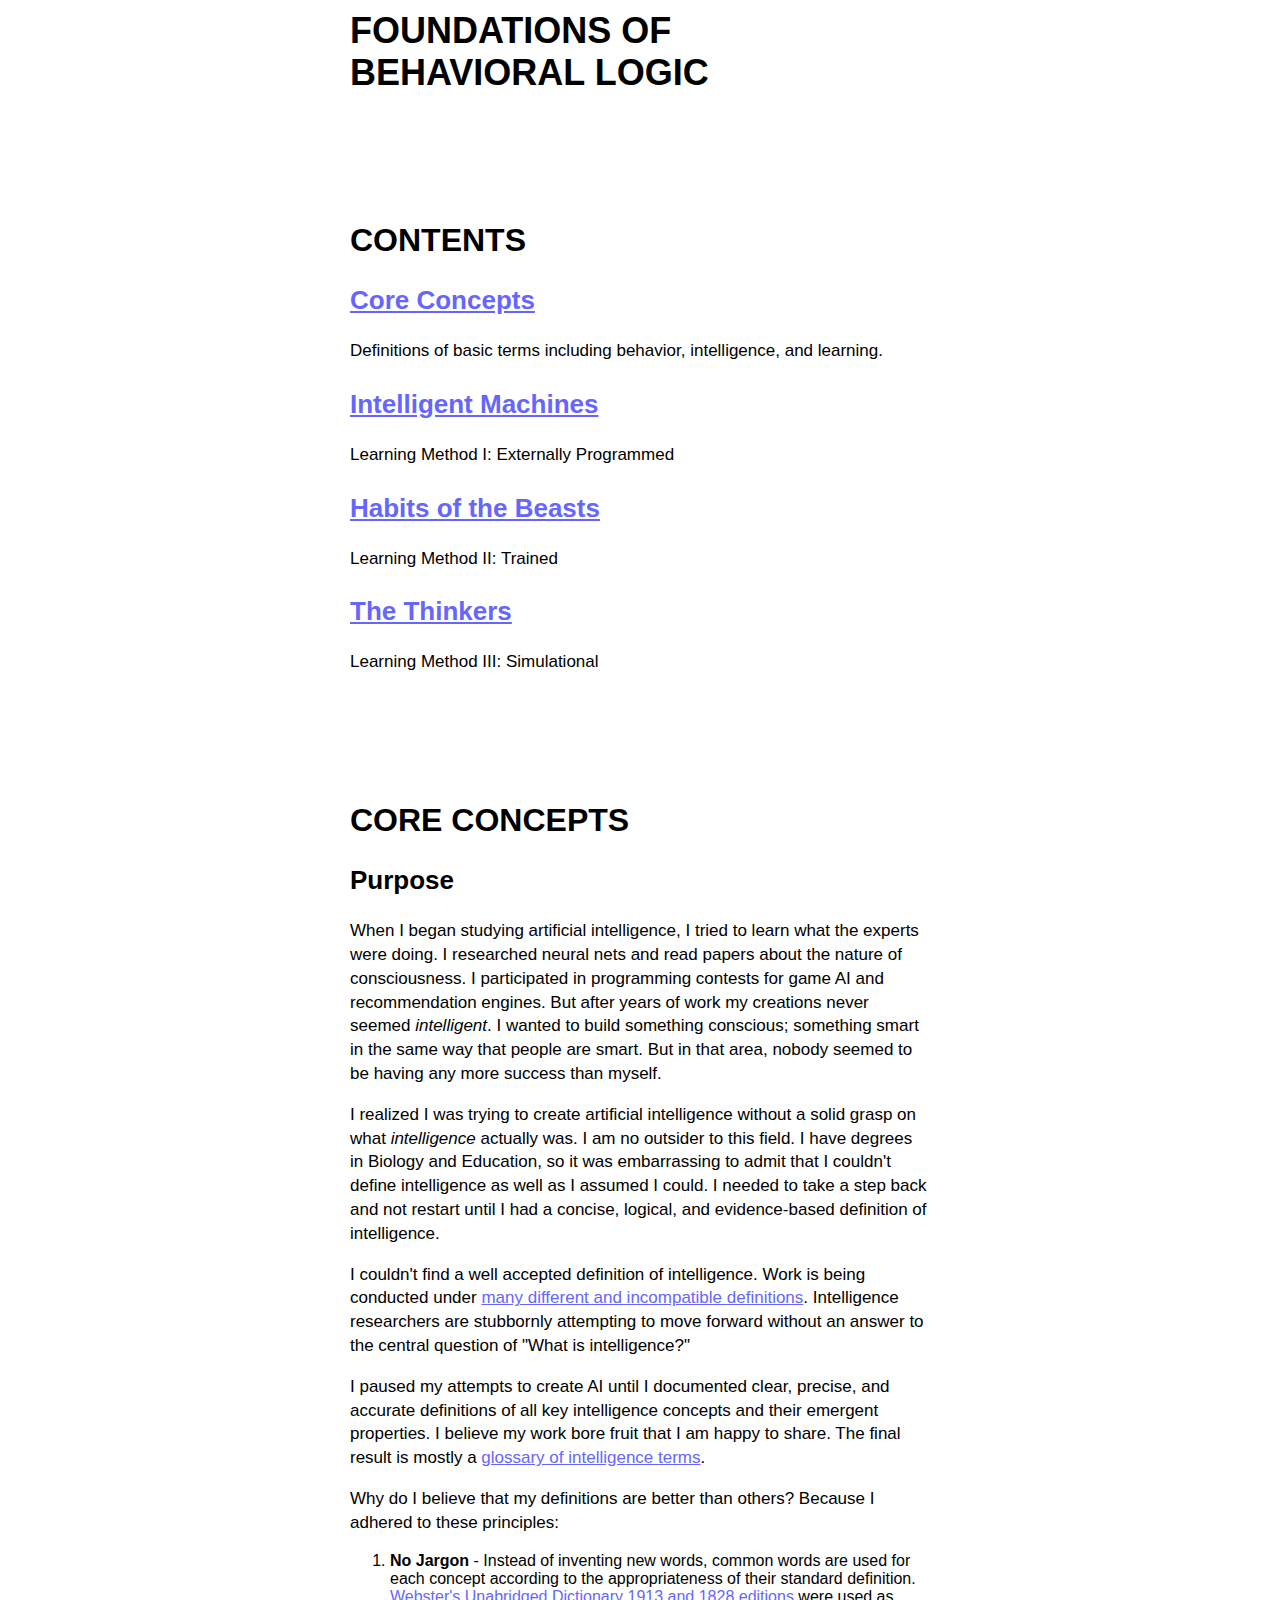
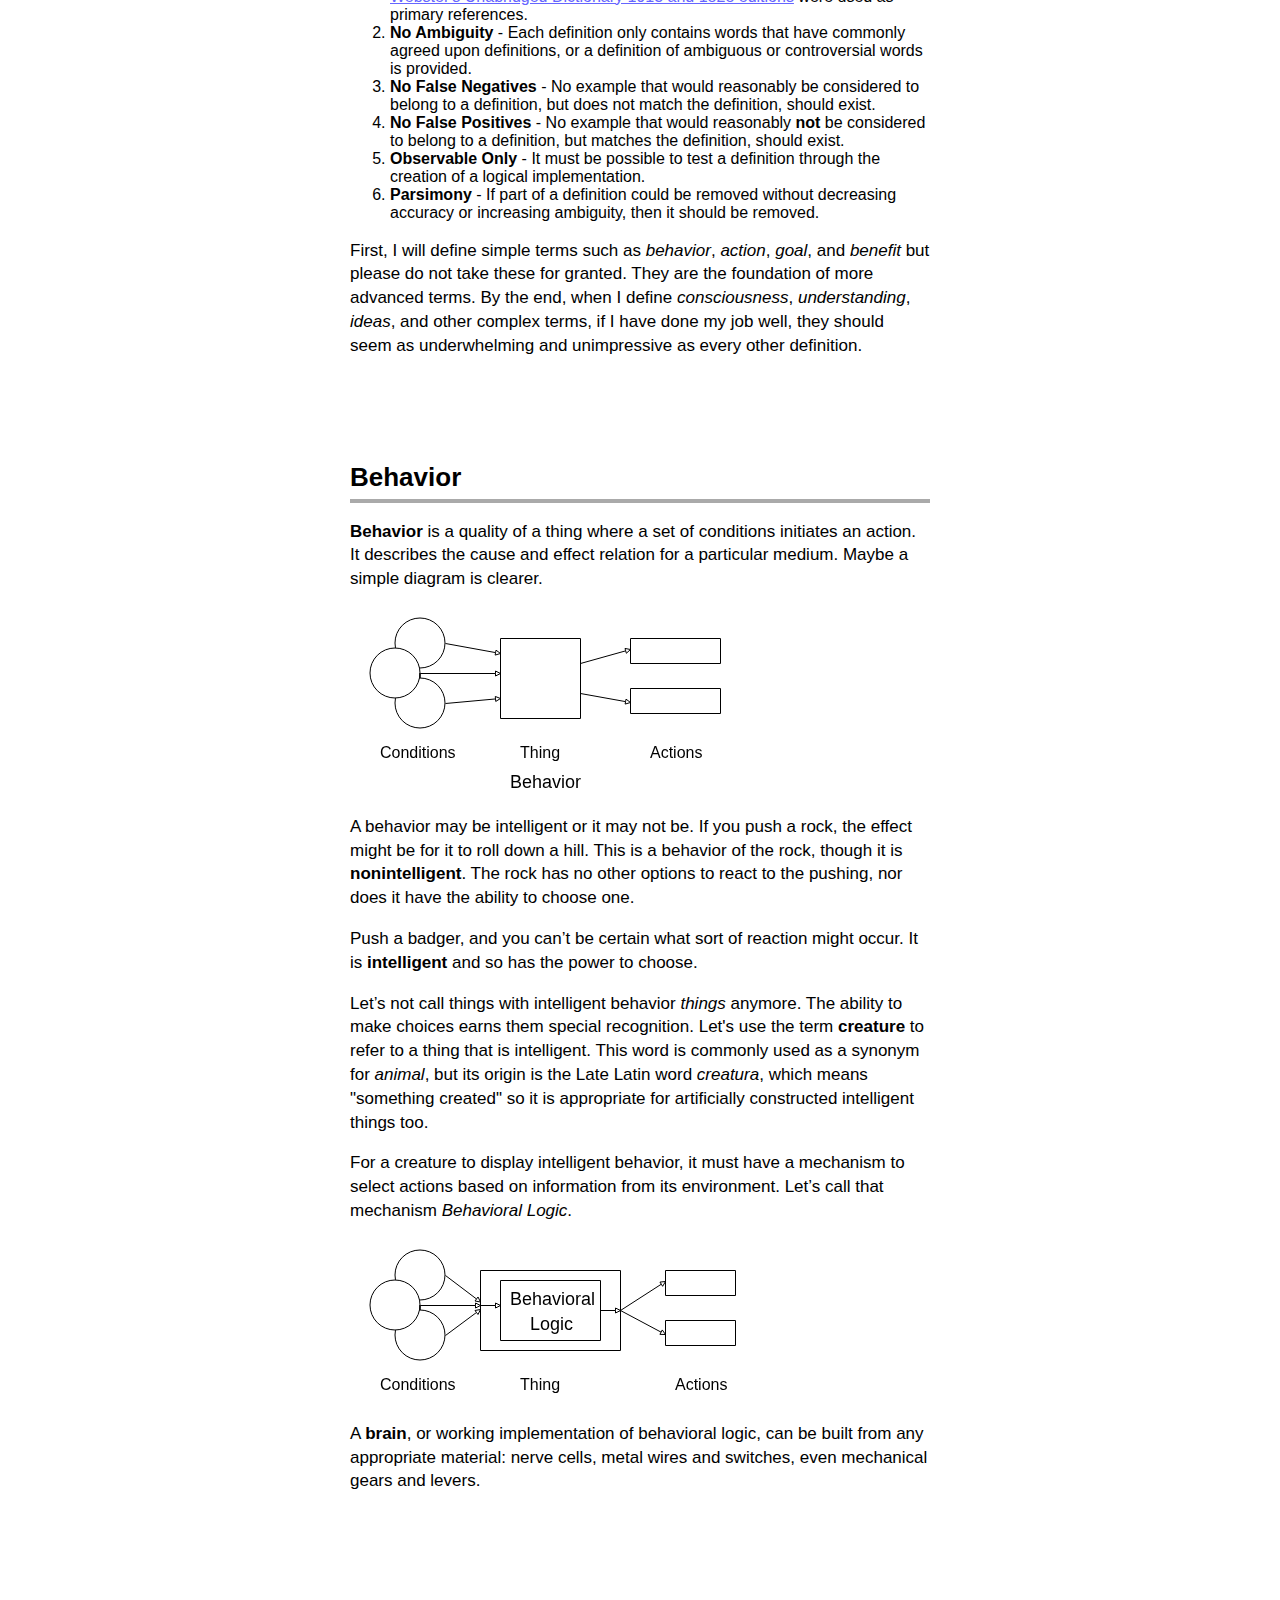
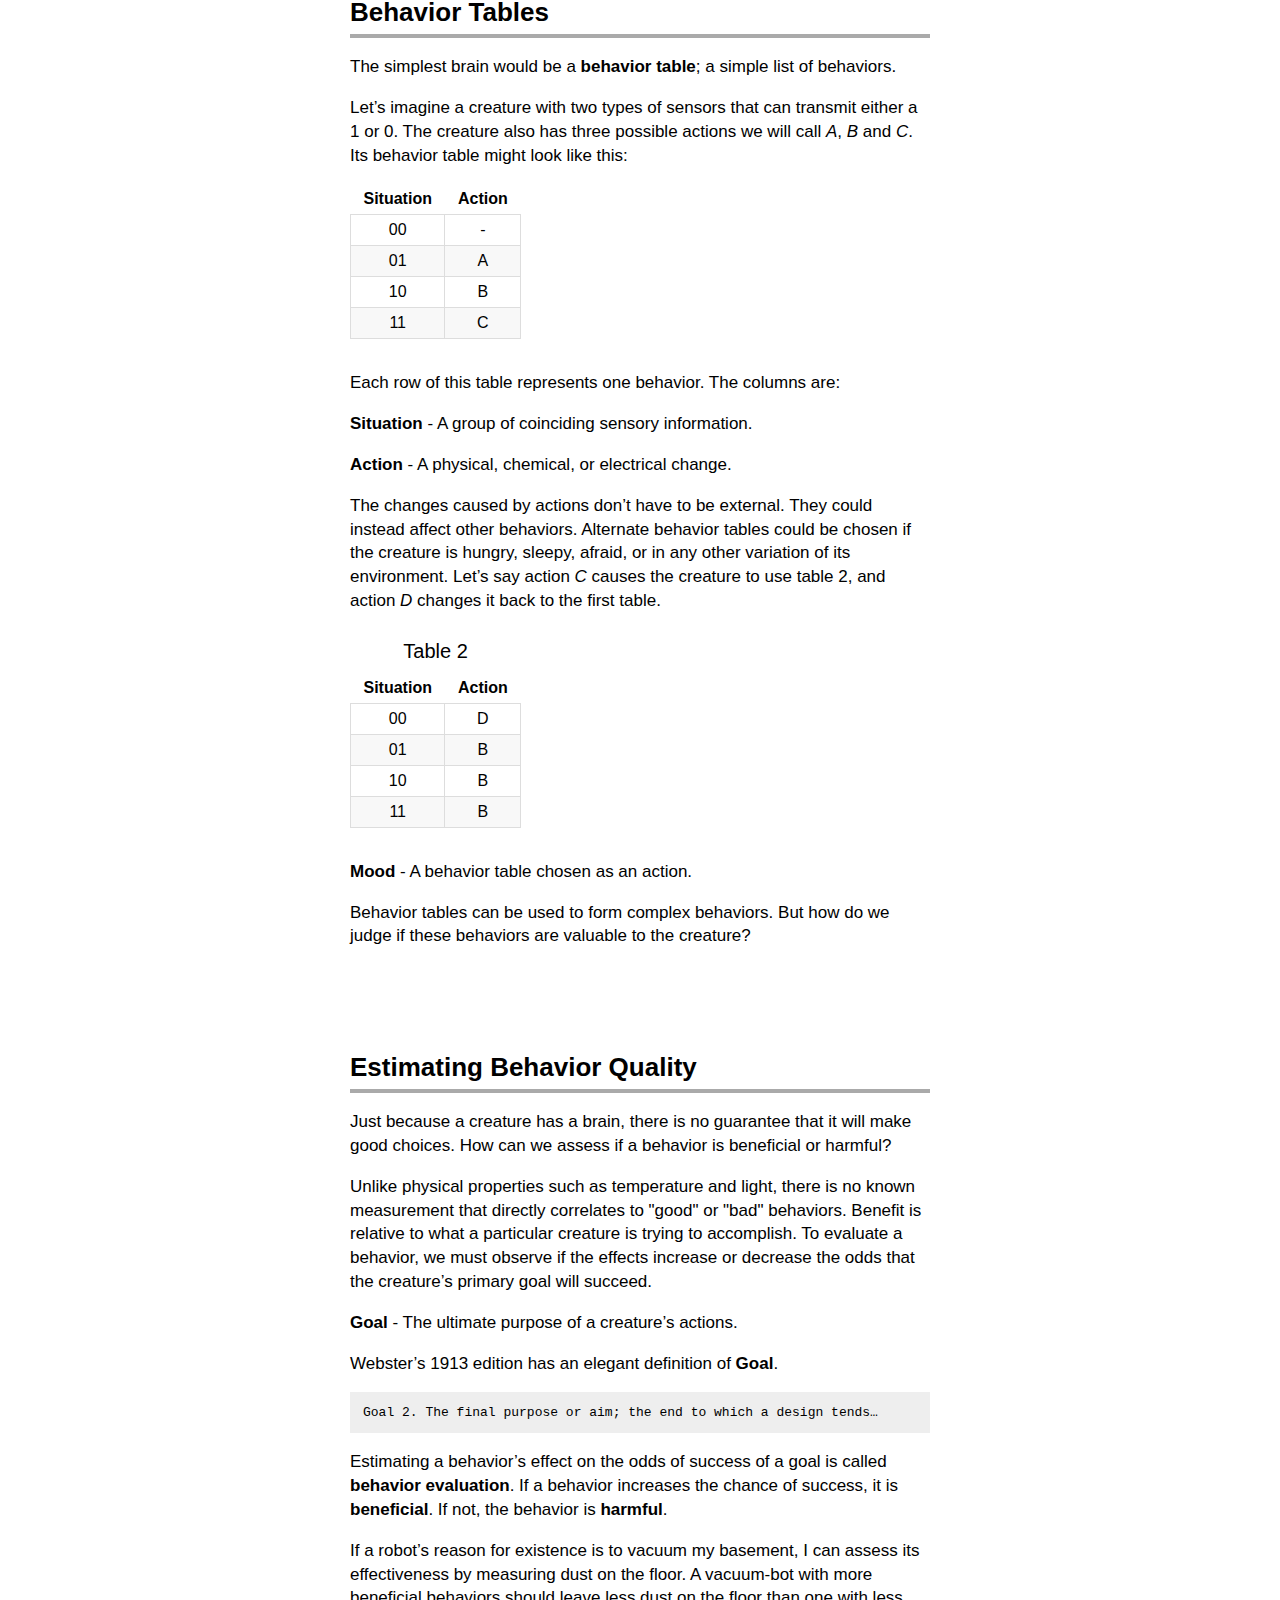
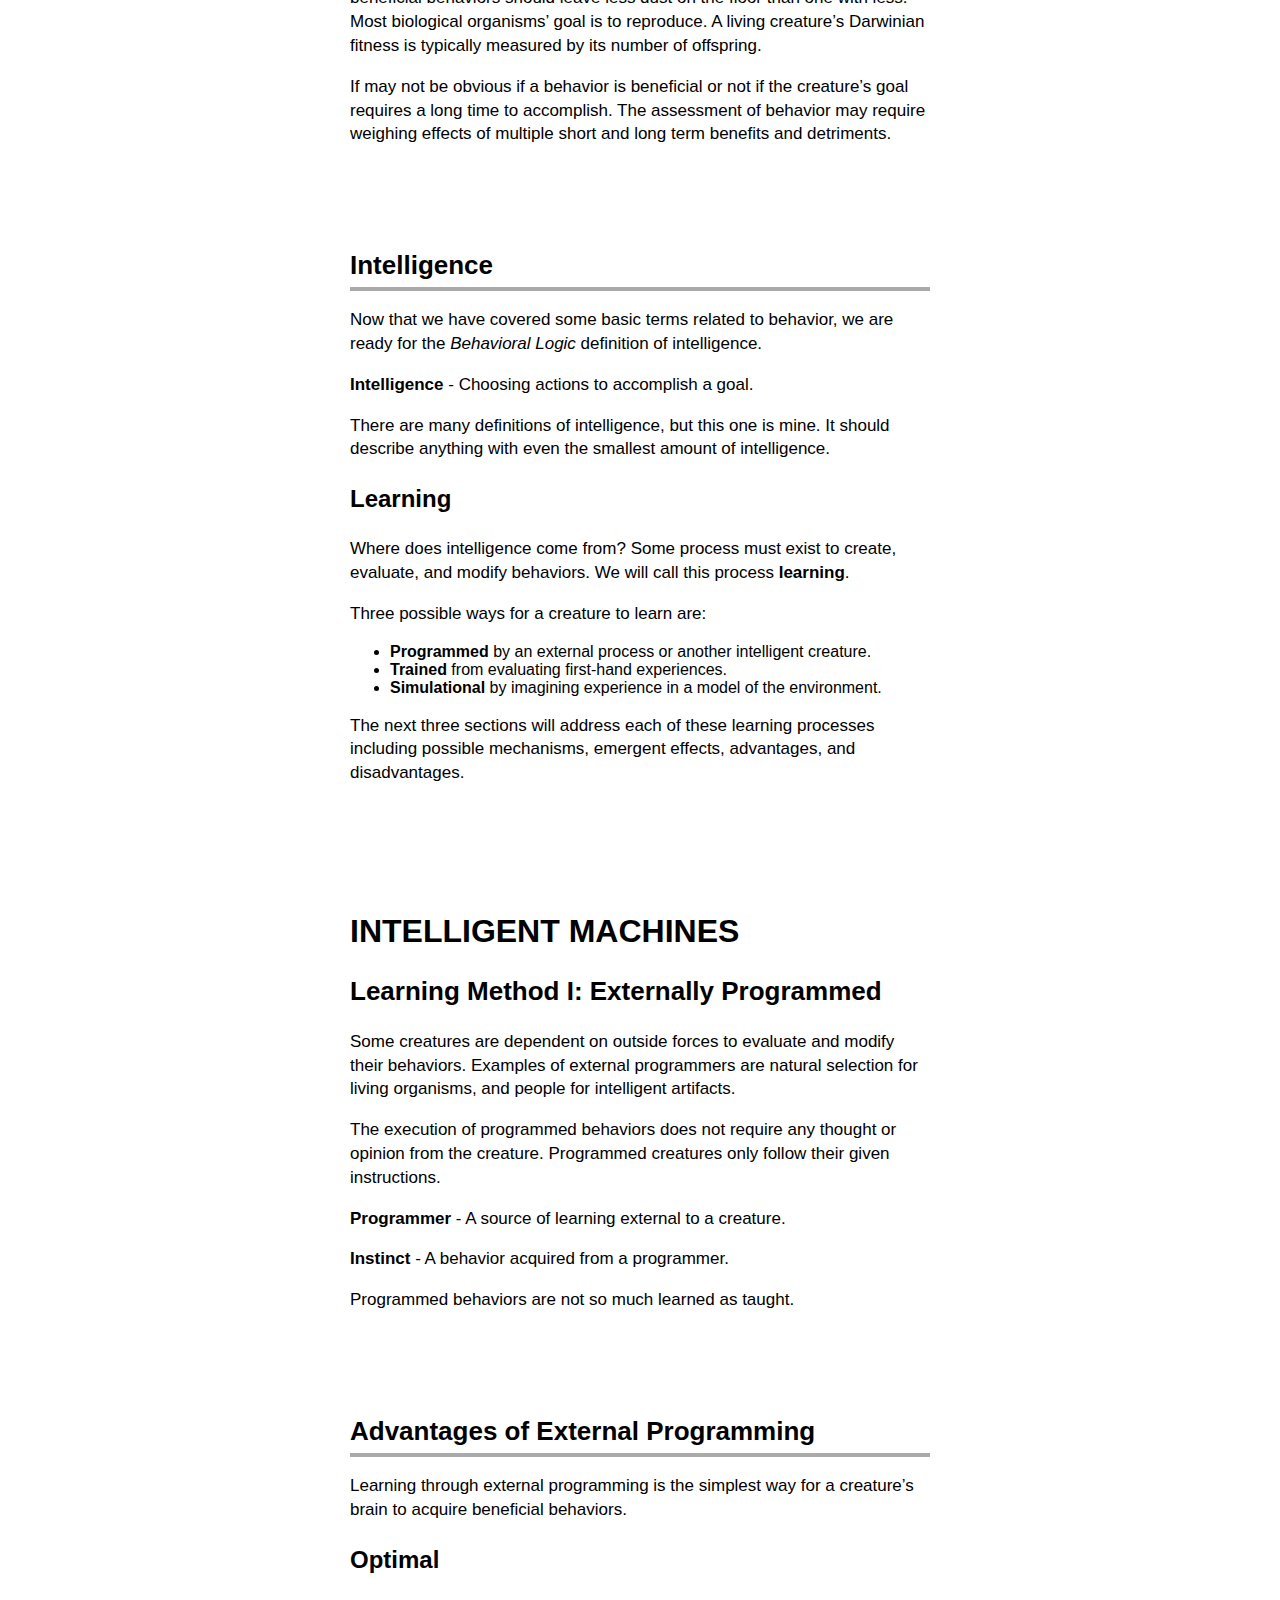
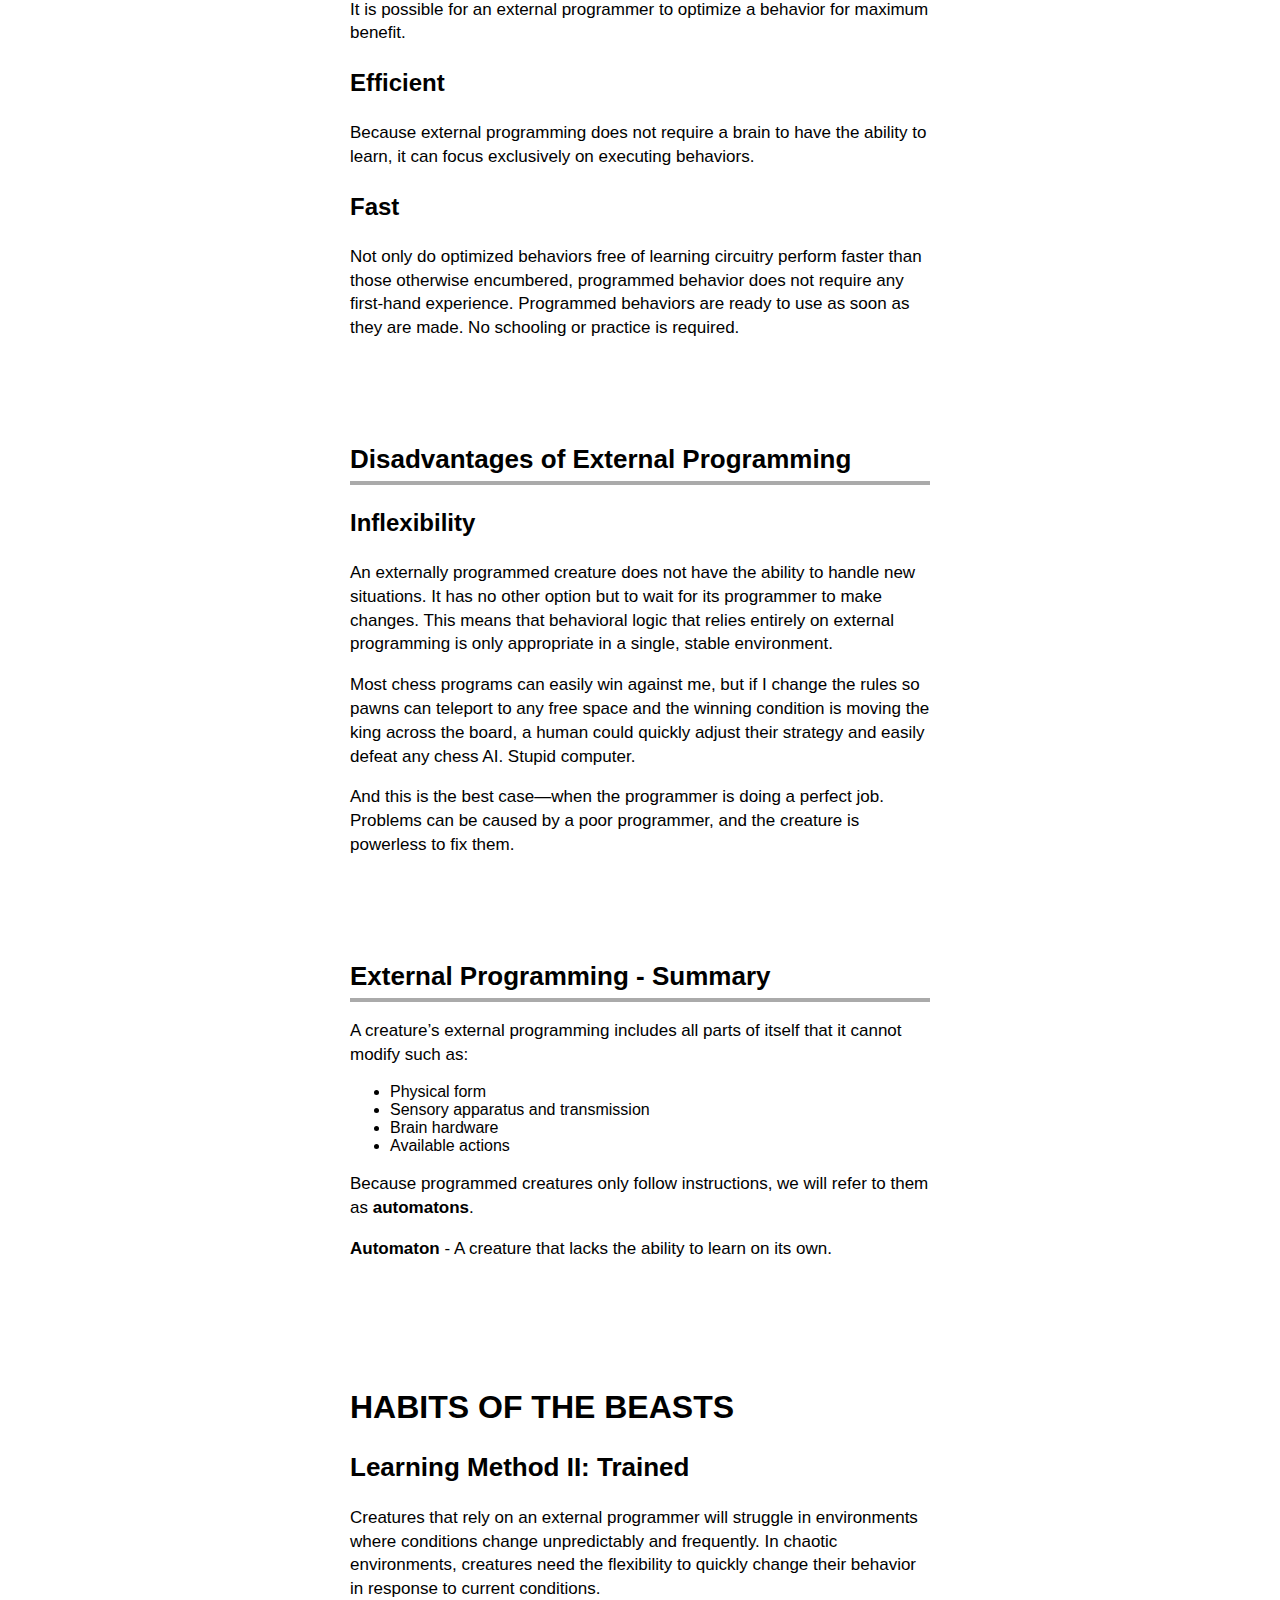
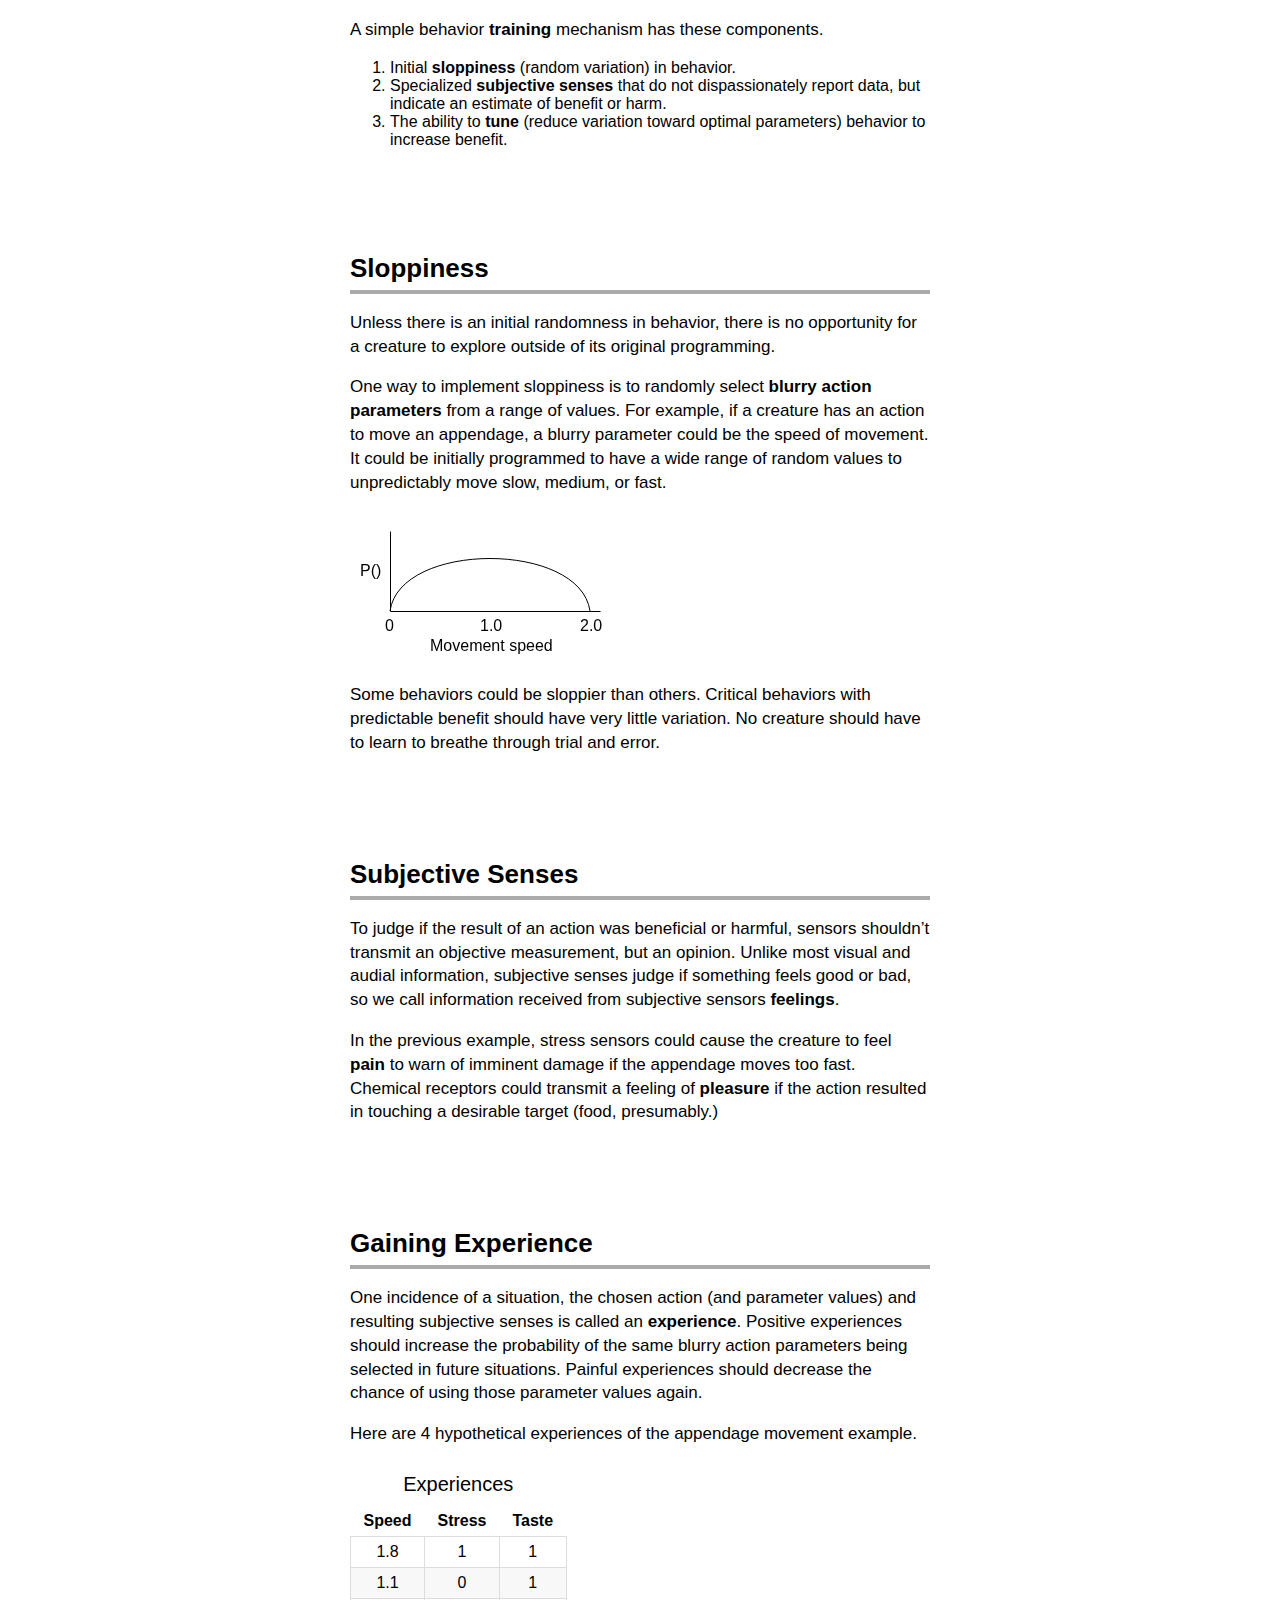
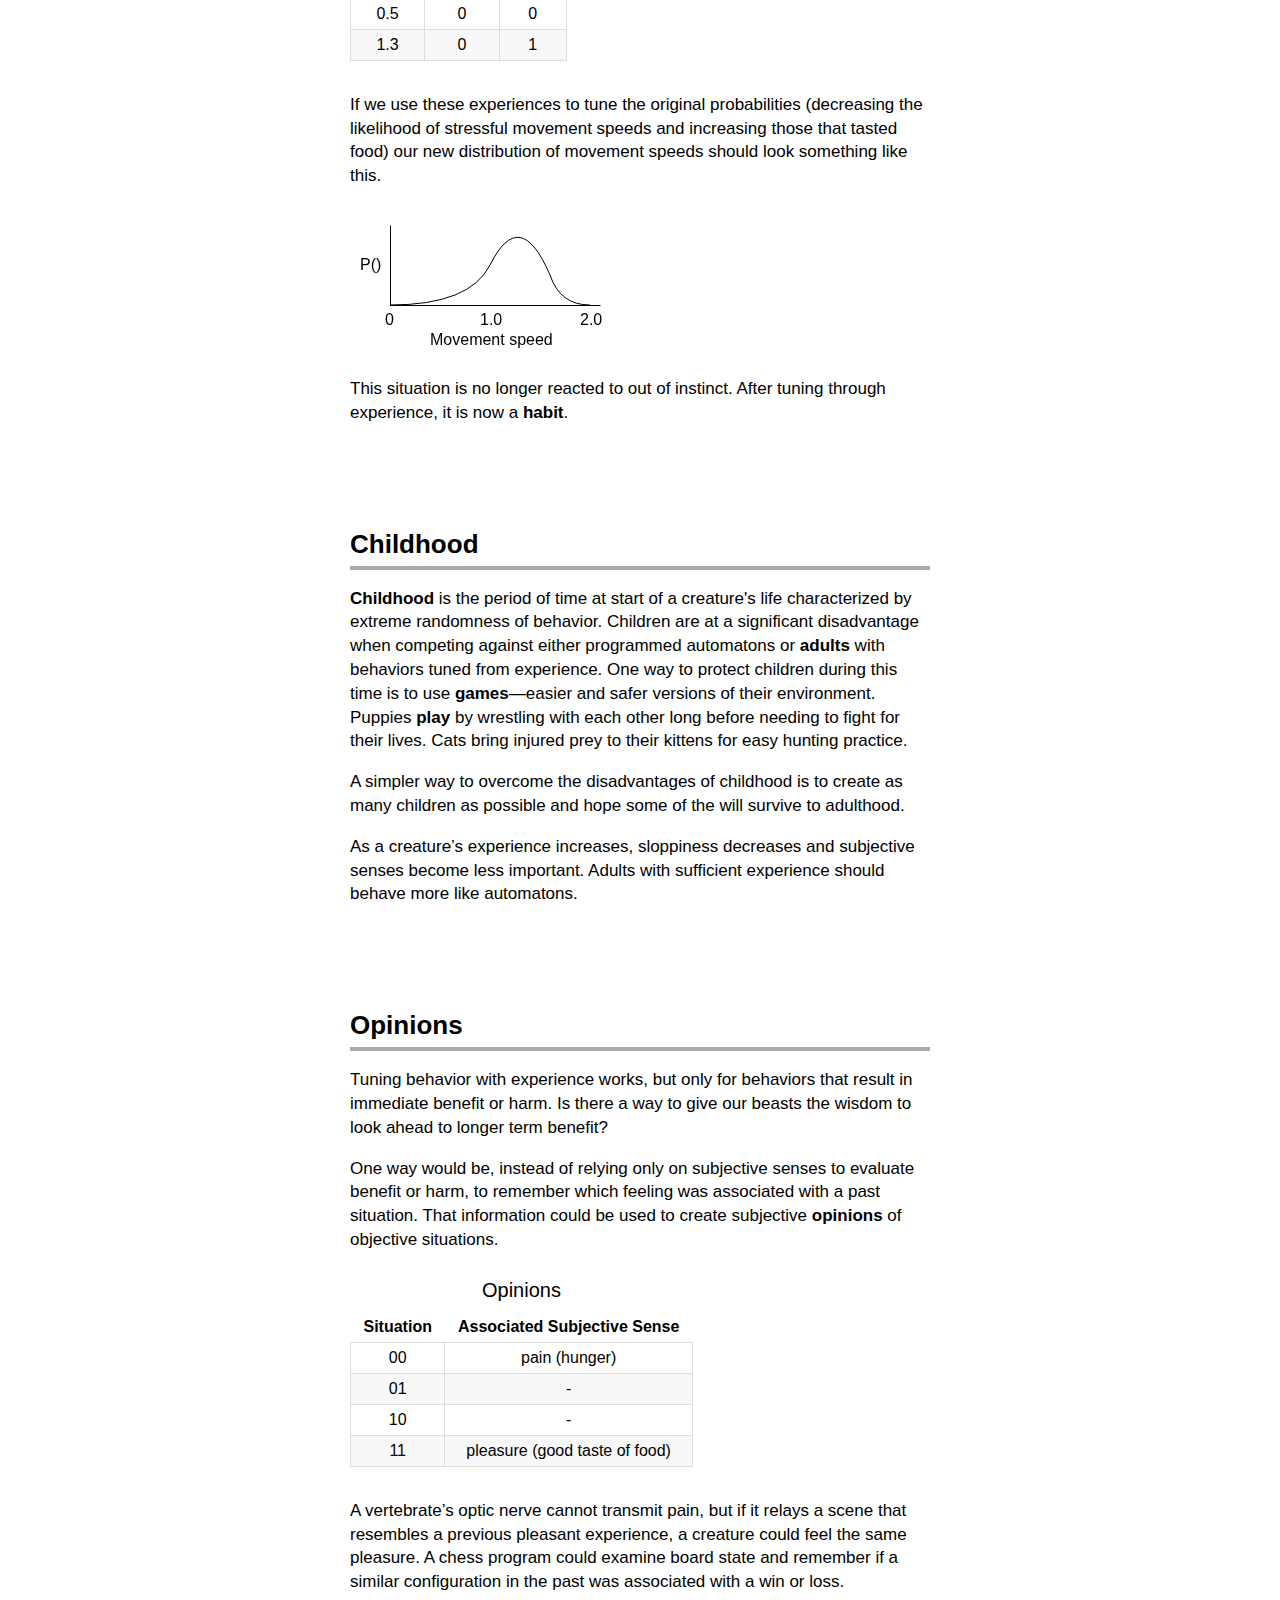
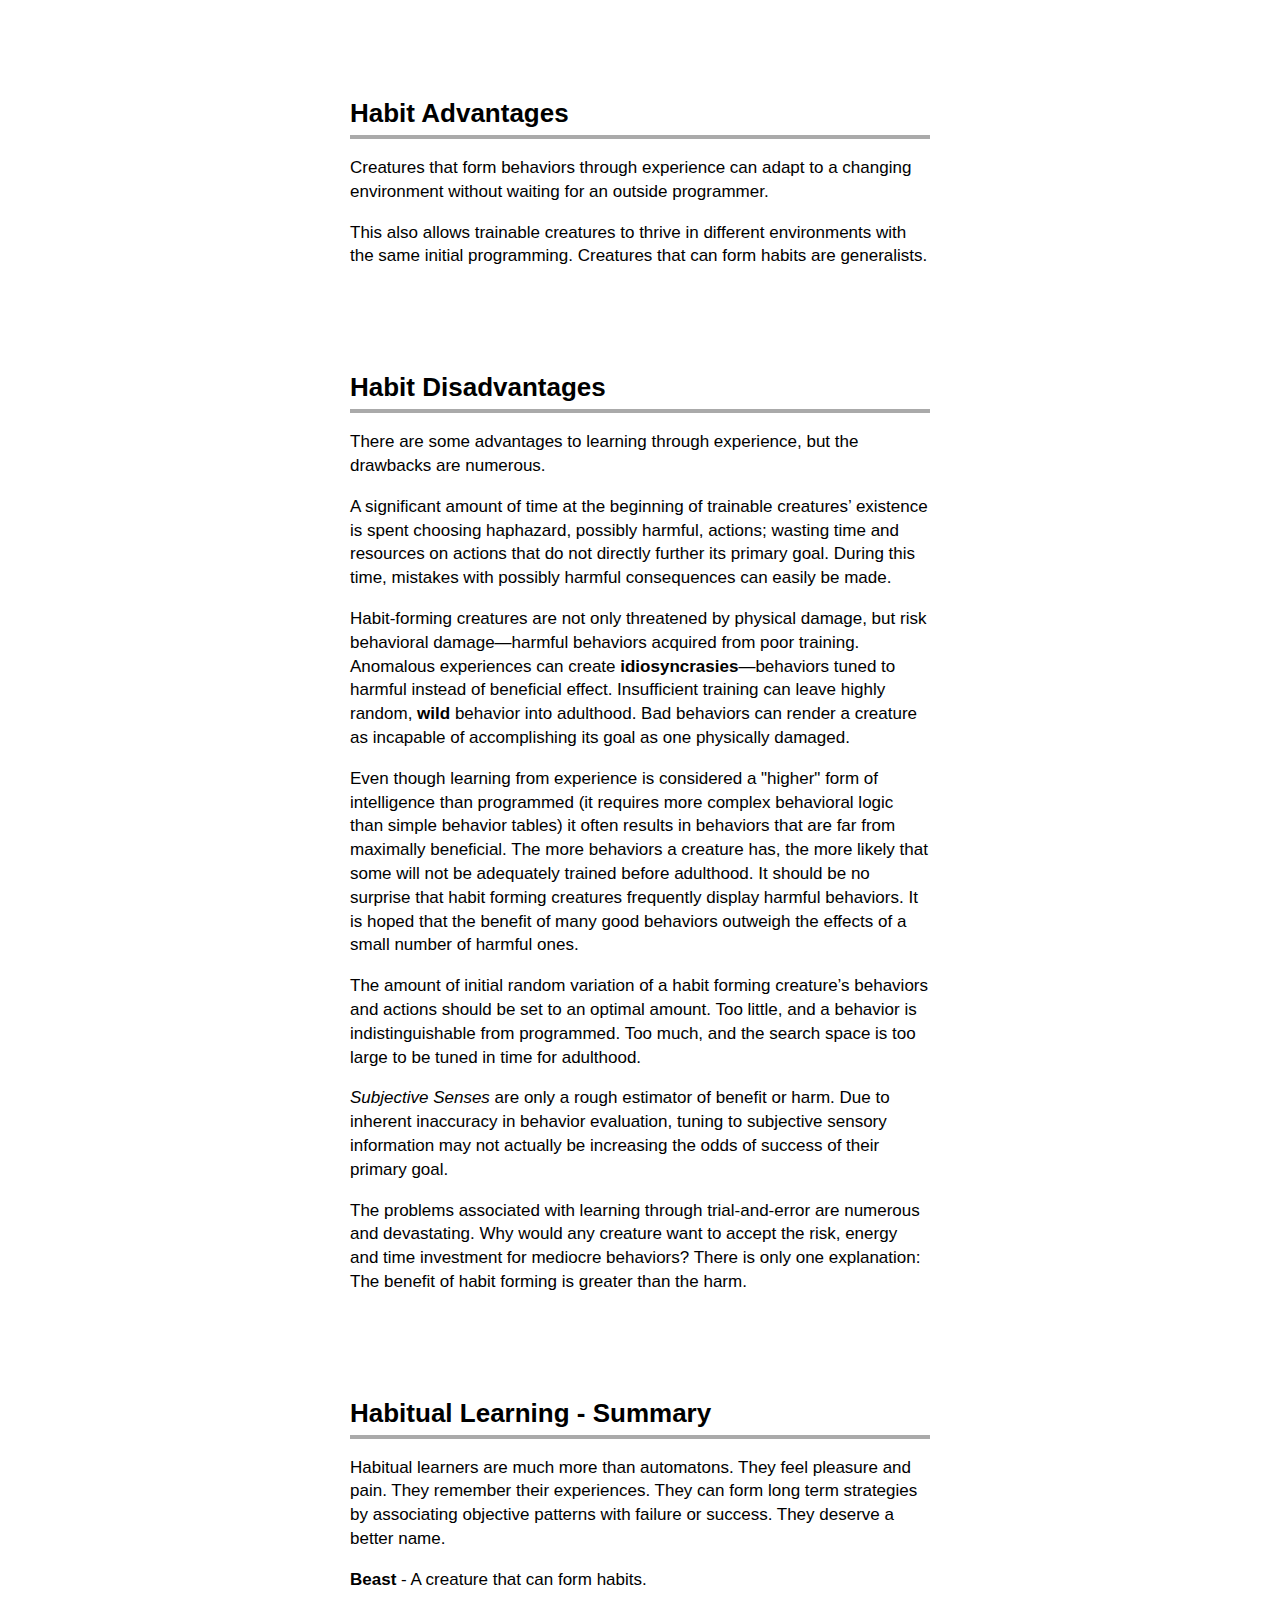
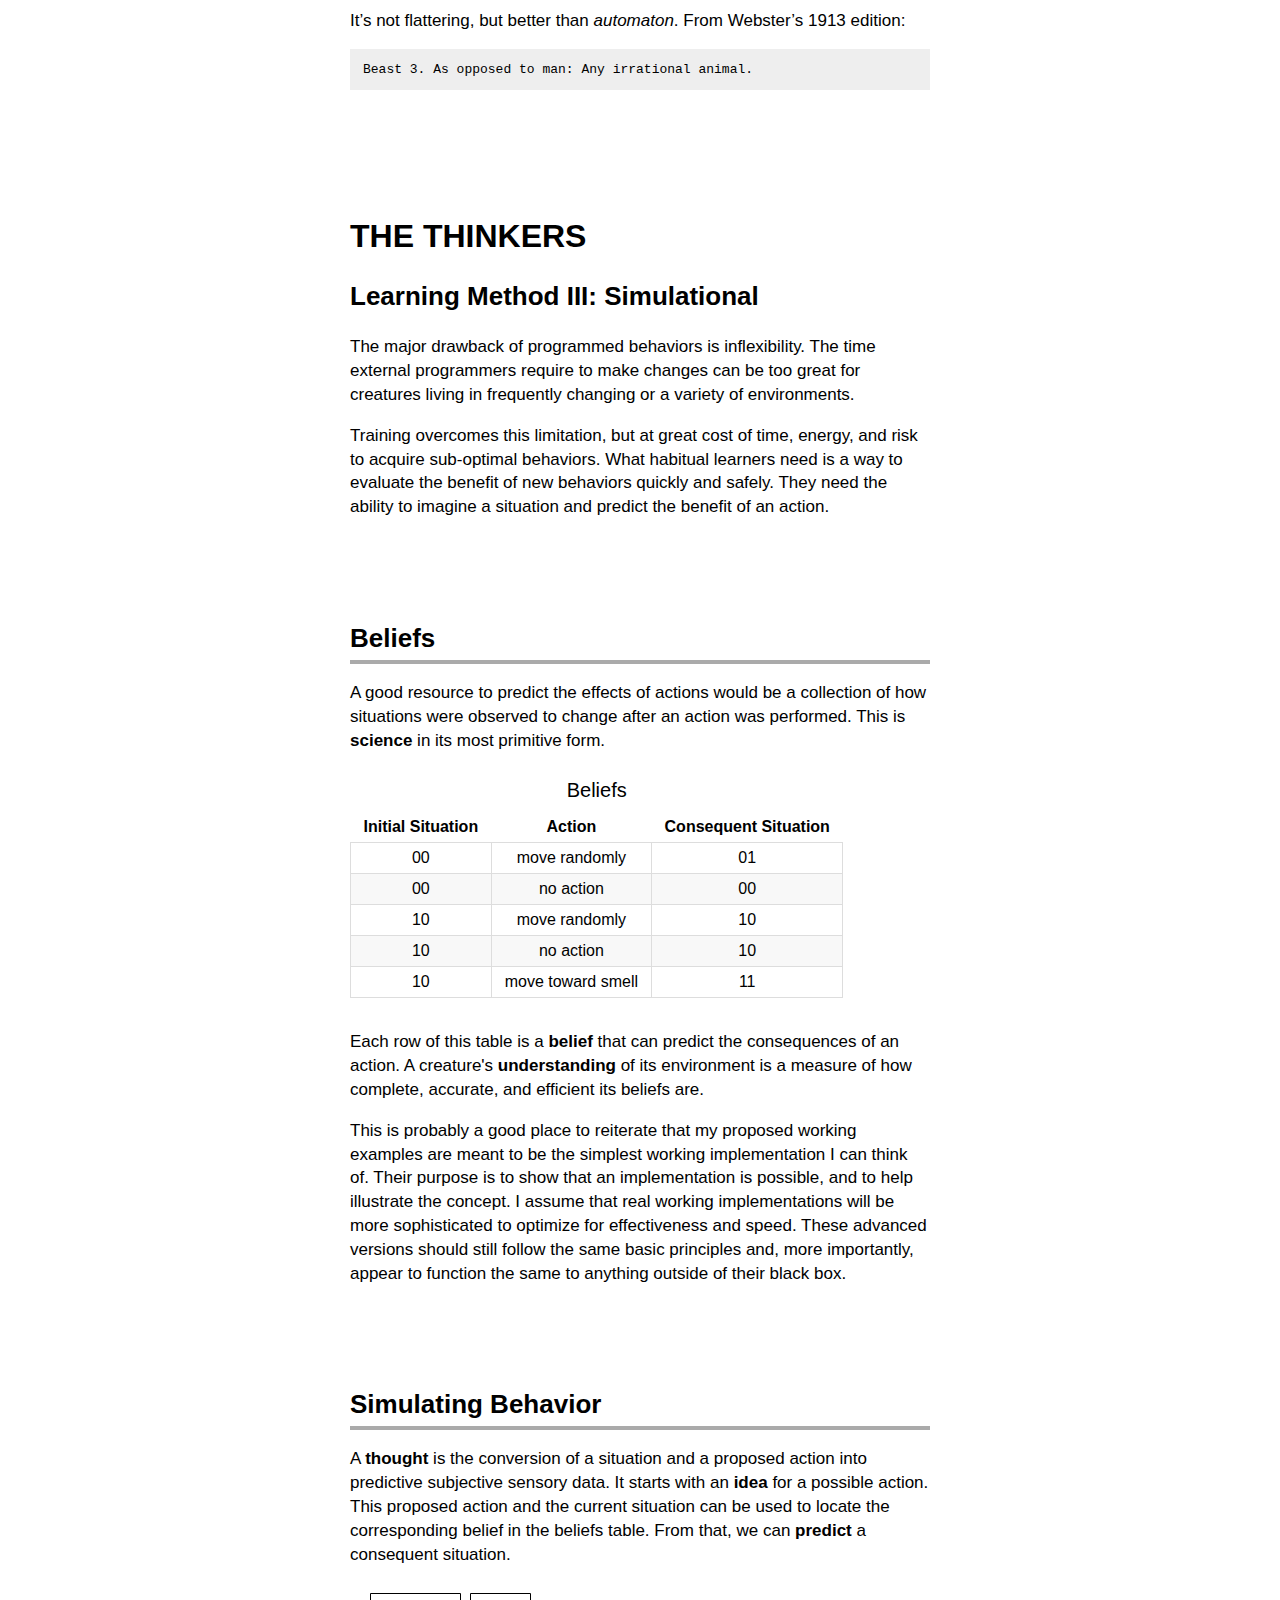
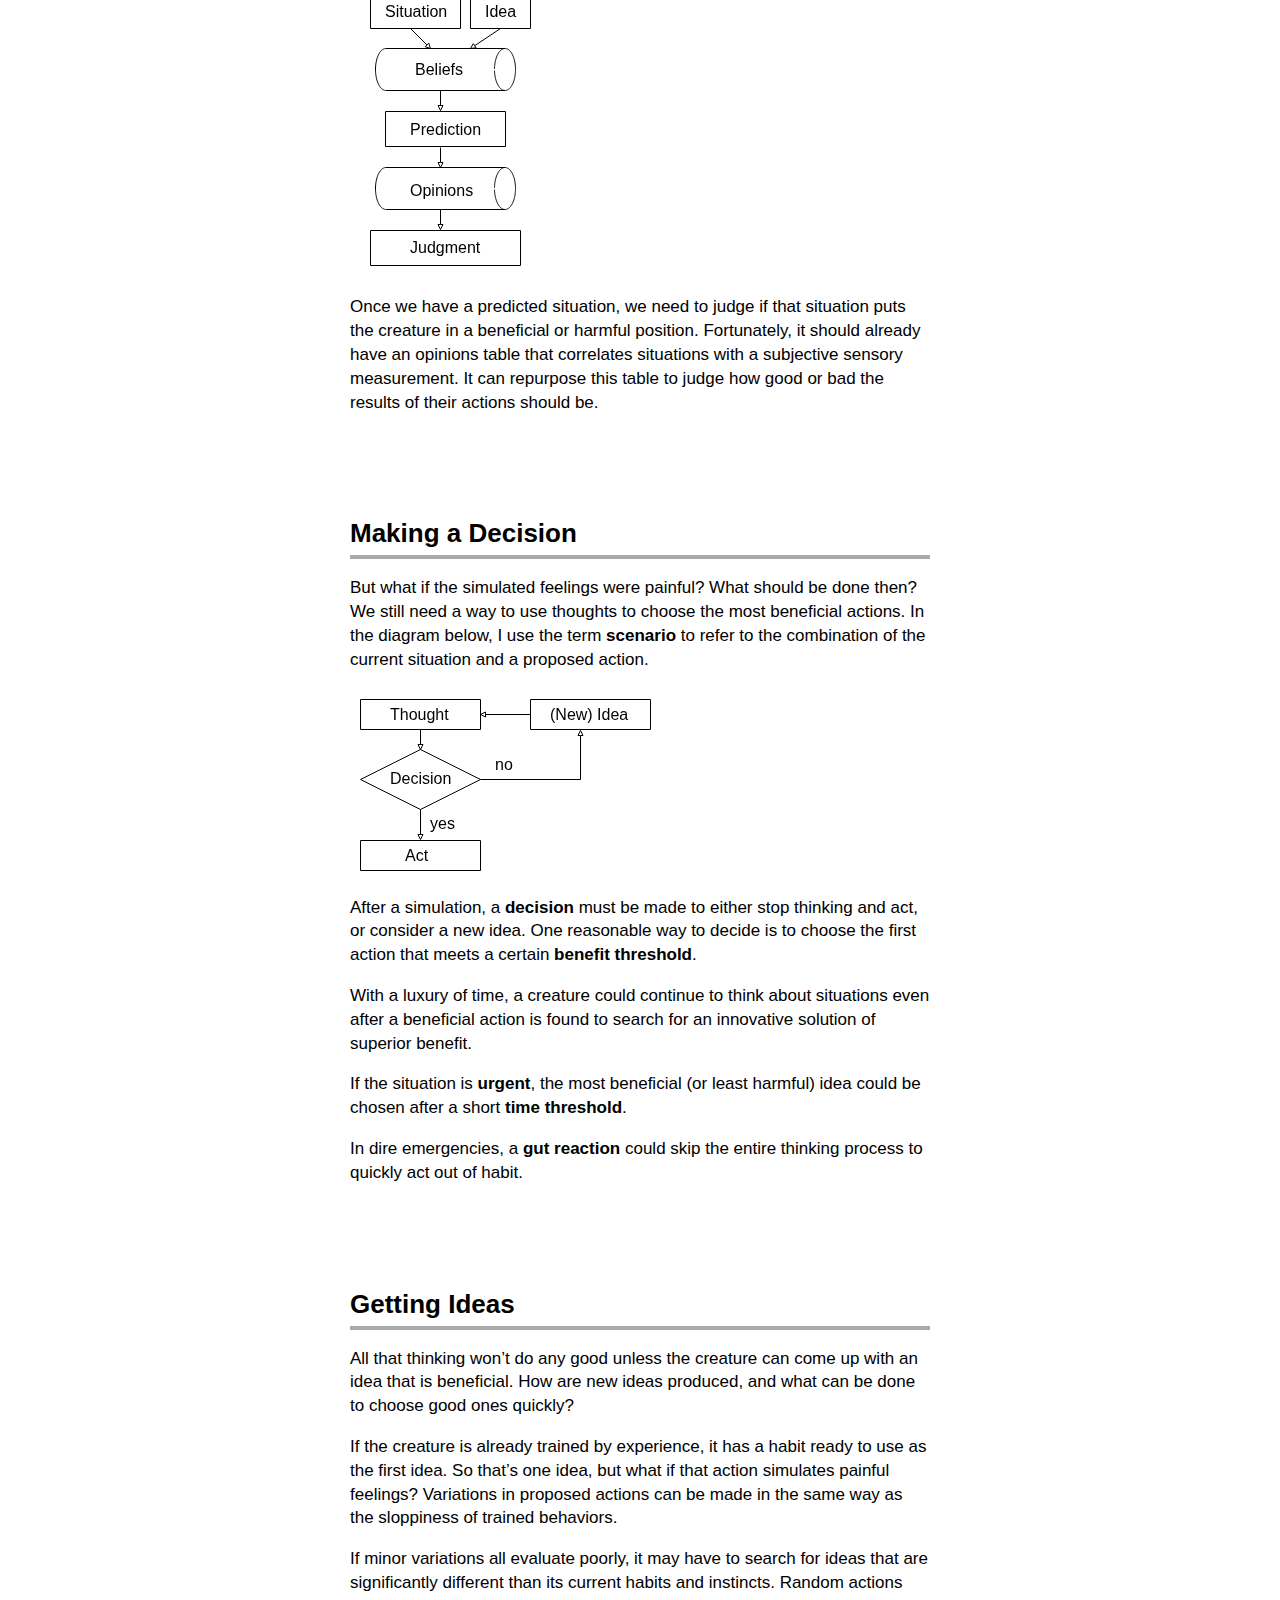
<file: index.html>
<html><head>
<meta charset="utf-8">
<meta name="viewport" content="initial-scale=1.2, user-scalable=no">
<title>Foundations of Behavioral Logic</title>
<link rel="stylesheet" href="main.css">

<body>
<article>
<h1>Foundations of Behavioral Logic</h1>

<h1>Contents</h1>
<div data-src="toc.md" class="mdImport"><section id="toc.md">
<h2><a href="#coreconcepts">Core Concepts</a></h2>

<p>Definitions of basic terms including behavior, intelligence, and learning.</p>

<h2><a href="#programmed">Intelligent Machines</a></h2>

<p>Learning Method I: Externally Programmed</p>

<h2><a href="#habit">Habits of the Beasts</a></h2>

<p>Learning Method II: Trained</p>

<h2><a href="#simulational">The Thinkers</a></h2>

<p>Learning Method III: Simulational</p></section></div>
</article>

<article id="coreconcepts">
<h1>Core Concepts</h1>
<div data-src="forward.md" class="mdImport"><section id="forward.md">
<h2>Purpose</h2>

<p>When I began studying artificial intelligence, I tried to learn what the experts were doing. I researched neural nets and read papers about the nature of consciousness. I participated in programming contests for game AI and recommendation engines. But after years of work my creations never seemed <em>intelligent</em>. I wanted to build something conscious; something smart in the same way that people are smart. But in that area, nobody seemed to be having any more success than myself.</p>

<p>I realized I was trying to create artificial intelligence without a solid grasp on what <em>intelligence</em> actually was. I am no outsider to this field. I have degrees in Biology and Education, so it was embarrassing to admit that I couldn't define intelligence as well as I assumed I could. I needed to take a step back and not restart until I had a concise, logical, and evidence-based definition of intelligence.</p>

<p>I couldn't find a well accepted definition of intelligence. Work is being conducted under <a href="http://arxiv.org/pdf/0706.3639.pdf">many different and incompatible definitions</a>. Intelligence researchers are stubbornly attempting to move forward without an answer to the central question of "What is intelligence?"</p>

<p>I paused my attempts to create AI until I documented clear, precise, and accurate definitions of all key intelligence concepts and their emergent properties. I believe my work bore fruit that I am happy to share. The final result is mostly a <a href="http://behaviorallogic.com/glossary">glossary of intelligence terms</a>.</p>

<p>Why do I believe that my definitions are better than others? Because I adhered to these principles:</p>

<ol>
<li><strong>No Jargon</strong> - Instead of inventing new words, common words are used for each concept according to the appropriateness of their standard definition. <a href="http://machaut.uchicago.edu/websters">Webster's Unabridged Dictionary 1913 and 1828 editions</a> were used as primary references.</li>
<li><strong>No Ambiguity</strong> - Each definition only contains words that have commonly agreed upon definitions, or a definition of ambiguous or controversial words is provided.</li>
<li><strong>No False Negatives</strong> - No example that would reasonably be considered to belong to a definition, but does not match the definition, should exist.</li>
<li><strong>No False Positives</strong> - No example that would reasonably <strong>not</strong> be considered to belong to a definition, but matches the definition, should exist.</li>
<li><strong>Observable Only</strong> - It must be possible to test a definition through the creation of a logical implementation.</li>
<li><strong>Parsimony</strong> - If part of a definition could be removed without decreasing accuracy or increasing ambiguity, then it should be removed.</li>
</ol>

<p>First, I will define simple terms such as <em>behavior</em>, <em>action</em>, <em>goal</em>, and <em>benefit</em> but please do not take these for granted. They are the foundation of more advanced terms. By the end, when I define <em>consciousness</em>, <em>understanding</em>, <em>ideas</em>, and other complex terms, if I have done my job well, they should seem as underwhelming and unimpressive as every other definition.</p></section></div>
<!--<div data-src="introduction.md" class="mdImport"></div>-->
<div data-src="behavior.md" class="mdImport"><section id="behavior.md">
<h2>Behavior</h2>

<p><strong>Behavior</strong> is a quality of a thing where a set of conditions initiates an action. It describes the cause and effect relation for a particular medium. Maybe a simple diagram is clearer.</p>
<pre id="behaviorDiagram">Behavior: Conditions → Thing → Actions
</pre>

<p>A behavior may be intelligent or it may not be. If you push a rock, the effect might be for it to roll down a hill. This is a behavior of the rock, though it is <strong>nonintelligent</strong>. The rock has no other options to react to the pushing, nor does it have the ability to choose one. </p>

<p>Push a badger, and you can’t be certain what sort of reaction might occur. It is <strong>intelligent</strong> and so has the power to choose.</p>

<p>Let’s not call things with intelligent behavior <em>things</em> anymore. The ability to make choices earns them special recognition. Let's use the term <strong>creature</strong> to refer to a thing that is intelligent. This word is commonly used as a synonym for <em>animal</em>, but its origin is the Late Latin word <em>creatura</em>, which means "something created" so it is appropriate for artificially constructed intelligent things too.</p>

<p>For a creature to display intelligent behavior, it must have a mechanism to select actions based on information from its environment. Let’s call that mechanism <em>Behavioral Logic</em>.</p>
<pre id="blDiagram">Conditions -→ Creature -→ Action
                |   ^
                V   |
           Behavioral Logic
</pre>

<p>A <strong>brain</strong>, or working implementation of behavioral logic, can be built from any appropriate material: nerve cells, metal wires and switches, even mechanical gears and levers.</p></section></div>
<div data-src="behaviortable.md" class="mdImport"><section id="behaviortable.md">
<h2>Behavior Tables</h2>

<p>The simplest brain would be a <strong>behavior table</strong>; a simple list of behaviors.</p>

<p>Let’s imagine a creature with two types of sensors that can transmit either a 1 or 0. The creature also has three possible actions we will call <em>A</em>, <em>B</em> and <em>C</em>. Its behavior table might look like this:</p>
<table>
<thead><tr><td>Situation</td><td>Action
</td></tr></thead><tbody>
<tr><td>00</td><td>-
</td></tr><tr><td>01</td><td>A
</td></tr><tr><td>10</td><td>B
</td></tr><tr><td>11</td><td>C
</td></tr></tbody></table>

<p>Each row of this table represents one behavior. The columns are:</p>

<p><strong>Situation</strong> - A group of coinciding sensory information.</p>

<p><strong>Action</strong> - A physical, chemical, or electrical change.</p>

<p>The changes caused by actions don’t have to be external. They could instead affect other behaviors. Alternate behavior tables could be chosen if the creature is hungry, sleepy, afraid, or in any other variation of its environment. Let’s say action <em>C</em> causes the creature to use table 2, and action <em>D</em> changes it back to the first table.</p>
<table>
<caption>Table 2</caption>
<thead><tr><td>Situation</td><td>Action
</td></tr></thead><tbody>
<tr><td>00</td><td>D
</td></tr><tr><td>01</td><td>B
</td></tr><tr><td>10</td><td>B
</td></tr><tr><td>11</td><td>B
</td></tr></tbody></table>

<p><strong>Mood</strong> - A behavior table chosen as an action.</p>

<p>Behavior tables can be used to form complex behaviors. But how do we judge if these behaviors are valuable to the creature?</p></section></div>
<div data-src="smarts.md" class="mdImport"><section id="smarts.md">
<h2>Estimating Behavior Quality</h2>

<p>Just because a creature has a brain, there is no guarantee that it will make good choices. How can we assess if a behavior is beneficial or harmful?</p>

<p>Unlike physical properties such as temperature and light, there is no known measurement that directly correlates to "good" or "bad" behaviors. Benefit is relative to what a particular creature is trying to accomplish. To evaluate a behavior, we must observe if the effects increase or decrease the odds that the creature’s primary goal will succeed.</p>

<p><strong>Goal</strong> - The ultimate purpose of a creature’s actions.</p>

<p>Webster’s 1913 edition has an elegant definition of <strong>Goal</strong>.</p>

<pre><code>Goal 2. The final purpose or aim; the end to which a design tends…
</code></pre>

<p>Estimating a behavior’s effect on the odds of success of a goal is called <strong>behavior evaluation</strong>. If a behavior increases the chance of success, it is <strong>beneficial</strong>. If not, the behavior is <strong>harmful</strong>.</p>

<p>If a robot’s reason for existence is to vacuum my basement, I can assess its effectiveness by measuring dust on the floor. A vacuum-bot with more beneficial behaviors should leave less dust on the floor than one with less. Most biological organisms’ goal is to reproduce. A living creature’s Darwinian fitness is typically measured by its number of offspring.</p>

<p>If may not be obvious if a behavior is beneficial or not if the creature’s goal requires a long time to accomplish. The assessment of behavior may require weighing effects of multiple short and long term benefits and detriments.</p></section></div>
<div data-src="intelligence.md" class="mdImport"><section id="intelligence.md">
<h2>Intelligence</h2>

<p>Now that we have covered some basic terms related to behavior, we are ready for the <em>Behavioral Logic</em> definition of intelligence.</p>

<p><strong>Intelligence</strong> - Choosing actions to accomplish a goal.</p>

<p>There are many definitions of intelligence, but this one is mine. It should describe anything with even the smallest amount of intelligence.</p>

<h3>Learning</h3>

<p>Where does intelligence come from? Some process must exist to create, evaluate, and modify behaviors. We will call this process <strong>learning</strong>.</p>

<p>Three possible ways for a creature to learn are:</p>

<ul>
<li> <strong>Programmed</strong> by an external process or another intelligent creature.</li>
<li> <strong>Trained</strong> from evaluating first-hand experiences.</li>
<li> <strong>Simulational</strong> by imagining experience in a model of the environment.</li>
</ul>

<p>The next three sections will address each of these learning processes including possible mechanisms, emergent effects, advantages, and disadvantages.</p></section></div>
</article>

<article id="programmed">
<h1>Intelligent Machines</h1>
<div data-src="programmed.md" class="mdImport"><section id="programmed.md">
<h2>Learning Method I: Externally Programmed</h2>

<p>Some creatures are dependent on outside forces to evaluate and modify their behaviors. Examples of external programmers are natural selection for living organisms, and people for intelligent artifacts.</p>

<p>The execution of programmed behaviors does not require any thought or opinion from the creature. Programmed creatures only follow their given instructions.</p>

<p><strong>Programmer</strong> - A source of learning external to a creature.</p>

<p><strong>Instinct</strong> - A behavior acquired from a programmer.</p>

<p>Programmed behaviors are not so much learned as taught.</p></section></div>
<div data-src="programmedadvantages.md" class="mdImport"><section id="programmedadvantages.md">
<h2>Advantages of External Programming</h2>

<p>Learning through external programming is the simplest way for a creature’s brain to acquire beneficial behaviors.</p>

<h3>Optimal</h3>

<p>It is possible for an external programmer to optimize a behavior for maximum benefit.</p>

<h3>Efficient</h3>

<p>Because external programming does not require a brain to have the ability to learn, it can focus exclusively on executing behaviors.</p>

<h3>Fast</h3>

<p>Not only do optimized behaviors free of learning circuitry perform faster than those otherwise encumbered, programmed behavior does not require any first-hand experience. Programmed behaviors are ready to use as soon as they are made. No schooling or practice is required.</p></section></div>
<div data-src="programmeddisadvantages.md" class="mdImport"><section id="programmeddisadvantages.md">
<h2>Disadvantages of External Programming</h2>

<h3>Inflexibility</h3>

<p>An externally programmed creature does not have the ability to handle new situations. It has no other option but to wait for its programmer to make changes. This means that behavioral logic that relies entirely on external programming is only appropriate in a single, stable environment.</p>

<p>Most chess programs can easily win against me, but if I change the rules so pawns can teleport to any free space and the winning condition is moving the king across the board, a human could quickly adjust their strategy and easily defeat any chess AI. Stupid computer.</p>

<p>And this is the best case—when the programmer is doing a perfect job. Problems can be caused by a poor programmer, and the creature is powerless to fix them.</p></section></div>
<div data-src="programmedsummary.md" class="mdImport"><section id="programmedsummary.md">
<h2>External Programming - Summary</h2>

<p>A creature’s external programming includes all parts of itself that it cannot modify such as:</p>

<ul>
<li> Physical form</li>
<li> Sensory apparatus and transmission</li>
<li> Brain hardware</li>
<li> Available actions</li>
</ul>

<p>Because programmed creatures only follow instructions, we will refer to them as <strong>automatons</strong>.</p>

<p><strong>Automaton</strong> - A creature that lacks the ability to learn on its own.</p></section></div>
</article>

<article id="habit">
<h1>Habits of the Beasts</h1>
<div data-src="habit.md" class="mdImport"><section id="habit.md">
<h2>Learning Method II: Trained</h2>

<p>Creatures that rely on an external programmer will struggle in environments where conditions change unpredictably and frequently. In chaotic environments, creatures need the flexibility to quickly change their behavior in response to current conditions.</p>

<p>A simple behavior <strong>training</strong> mechanism has these components.</p>

<ol>
<li>Initial <strong>sloppiness</strong> (random variation) in behavior.</li>
<li>Specialized <strong>subjective senses</strong> that do not dispassionately report data, but indicate an estimate of benefit or harm.</li>
<li>The ability to <strong>tune</strong> (reduce variation toward optimal parameters) behavior to increase benefit.</li>
</ol></section></div>
<div data-src="play.md" class="mdImport"><section id="play.md">
<h2>Sloppiness</h2>

<p>Unless there is an initial randomness in behavior, there is no opportunity for a creature to explore outside of its original programming.</p>

<p>One way to implement sloppiness is to randomly select <strong>blurry action parameters</strong> from a range of values. For example, if a creature has an action to move an appendage, a blurry parameter could be the speed of movement. It could be initially programmed to have a wide range of random values to unpredictably move slow, medium, or fast.</p>
<pre id="graph1Diagram">    |
P() |    ••••••••••••
    |  ••            ••
 0  |••________________••
    0   0.5  1.0  1.5  2.0
           Speed
</pre>

<p>Some behaviors could be sloppier than others. Critical behaviors with predictable benefit should have very little variation. No creature should have to learn to breathe through trial and error.</p></section></div>
<div data-src="subjectivesenses.md" class="mdImport"><section id="subjectivesenses.md">
<h2>Subjective Senses</h2>

<p>To judge if the result of an action was beneficial or harmful, sensors shouldn’t transmit an objective measurement, but an opinion. Unlike most visual and audial information, subjective senses judge if something feels good or bad, so we call information received from subjective sensors <strong>feelings</strong>.</p>

<p>In the previous example, stress sensors could cause the creature to feel <strong>pain</strong> to warn of imminent damage if the appendage moves too fast. Chemical receptors could transmit a feeling of <strong>pleasure</strong> if the action resulted in touching a desirable target (food, presumably.)</p></section></div>
<div data-src="feedback.md" class="mdImport"><section id="feedback.md">
<h2>Gaining Experience</h2>

<p>One incidence of a situation, the chosen action (and parameter values) and resulting subjective senses is called an <strong>experience</strong>. Positive experiences should increase the probability of the same blurry action parameters being selected in future situations. Painful experiences should decrease the chance of using those parameter values again.</p>

<p>Here are 4 hypothetical experiences of the appendage movement example.</p>
<table>
<caption>Experiences</caption>
<thead><tr><td>Speed</td><td>Stress</td><td>Taste
</td></tr></thead><tbody>
<tr><td>1.8</td><td>1</td><td>1
</td></tr><tr><td>1.1</td><td>0</td><td>1
</td></tr><tr><td>0.5</td><td>0</td><td>0
</td></tr><tr><td>1.3</td><td>0</td><td>1
</td></tr></tbody></table>

<p>If we use these experiences to tune the original probabilities (decreasing the likelihood of stressful movement speeds and increasing those that tasted food) our new distribution of movement speeds should look something like this.</p>
<pre id="graph2Diagram">   |         •••••
P() |      •••     •
    |    ••         •
 0  |••••____________••••
    0   0.5  1.0  1.5  2.0
            Speed
</pre>

<p>This situation is no longer reacted to out of instinct. After tuning through experience, it is now a <strong>habit</strong>.</p></section></div>
<div data-src="childhood.md" class="mdImport"><section id="childhood.md">
<h2>Childhood</h2>

<p><strong>Childhood</strong> is the period of time at start of a creature's life characterized by extreme randomness of behavior. Children are at a significant disadvantage when competing against either programmed automatons or <strong>adults</strong> with behaviors tuned from experience. One way to protect children during this time is to use <strong>games</strong>—easier and safer versions of their environment. Puppies <strong>play</strong> by wrestling with each other long before needing to fight for their lives. Cats bring injured prey to their kittens for easy hunting practice.</p>

<p>A simpler way to overcome the disadvantages of childhood is to create as many children as possible and hope some of the will survive to adulthood.</p>

<p>As a creature’s experience increases, sloppiness decreases and subjective senses become less important. Adults with sufficient experience should behave more like automatons.</p></section></div>
<div data-src="virtualsubjectivesense.md" class="mdImport"><section id="virtualsubjectivesense.md">
<h2>Opinions</h2>

<p>Tuning behavior with experience works, but only for behaviors that result in immediate benefit or harm. Is there a way to give our beasts the wisdom to look ahead to longer term benefit?</p>

<p>One way would be, instead of relying only on subjective senses to evaluate benefit or harm, to remember which feeling was associated with a past situation. That information could be used to create subjective <strong>opinions</strong> of objective situations.</p>
<table>
<caption>Opinions</caption>
<thead><tr><td>Situation</td><td>Associated Subjective Sense
</td></tr></thead><tbody>
<tr><td>00</td><td>pain (hunger)
</td></tr><tr><td>01</td><td>-
</td></tr><tr><td>10</td><td>-
</td></tr><tr><td>11</td><td>pleasure (good taste of food)
</td></tr></tbody></table>

<p>A vertebrate’s optic nerve cannot transmit pain, but if it relays a scene that resembles a previous pleasant experience, a creature could feel the same pleasure. A chess program could examine board state and remember if a similar configuration in the past was associated with a win or loss.</p></section></div>
<div data-src="habitadvantages.md" class="mdImport"><section id="habitadvantages.md">
<h2>Habit Advantages</h2>

<p>Creatures that form behaviors through experience can adapt to a changing environment without waiting for an outside programmer.</p>

<p>This also allows trainable creatures to thrive in different environments with the same initial programming. Creatures that can form habits are generalists.</p></section></div>
<div data-src="habitdisadvantages.md" class="mdImport"><section id="habitdisadvantages.md">
<h2>Habit Disadvantages</h2>

<p>There are some advantages to learning through experience, but the drawbacks are numerous.</p>

<p>A significant amount of time at the beginning of trainable creatures’ existence is spent choosing haphazard, possibly harmful, actions; wasting time and resources on actions that do not directly further its primary goal. During this time, mistakes with possibly harmful consequences can easily be made.</p>

<p>Habit-forming creatures are not only threatened by physical damage, but risk behavioral damage—harmful behaviors acquired from poor training. Anomalous experiences can create <strong>idiosyncrasies</strong>—behaviors tuned to harmful instead of beneficial effect. Insufficient training can leave highly random, <strong>wild</strong> behavior into adulthood. Bad behaviors can render a creature as incapable of accomplishing its goal as one physically damaged.</p>

<p>Even though learning from experience is considered a "higher" form of intelligence than programmed (it requires more complex behavioral logic than simple behavior tables) it often results in behaviors that are far from maximally beneficial. The more behaviors a creature has, the more likely that some will not be adequately trained before adulthood. It should be no surprise that habit forming creatures frequently display harmful behaviors. It is hoped that the benefit of many good behaviors outweigh the effects of a small number of harmful ones.</p>

<p>The amount of initial random variation of a habit forming creature’s behaviors and actions should be set to an optimal amount. Too little, and a behavior is indistinguishable from programmed. Too much, and the search space is too large to be tuned in time for adulthood.</p>

<p><em>Subjective Senses</em> are only a rough estimator of benefit or harm. Due to inherent inaccuracy in behavior evaluation, tuning to subjective sensory information may not actually be increasing the odds of success of their primary goal.</p>

<p>The problems associated with learning through trial-and-error are numerous and devastating. Why would any creature want to accept the risk, energy and time investment for mediocre behaviors? There is only one explanation: The benefit of habit forming is greater than the harm.</p></section></div>
<div data-src="habitsummary.md" class="mdImport"><section id="habitsummary.md">
<h2>Habitual Learning - Summary</h2>

<p>Habitual learners are much more than automatons. They feel pleasure and pain. They remember their experiences. They can form long term strategies by associating objective patterns with failure or success. They deserve a better name.</p>

<p><strong>Beast</strong> - A creature that can form habits.</p>

<p>It’s not flattering, but better than <em>automaton</em>. From Webster’s 1913 edition:</p>

<pre><code>Beast 3. As opposed to man: Any irrational animal.
</code></pre></section></div>
</article>

<article id="simulational">
<h1>The Thinkers</h1>
<div data-src="simulational.md" class="mdImport"><section id="simulational.md">
<h2>Learning Method III: Simulational</h2>

<p>The major drawback of programmed behaviors is inflexibility. The time external programmers require to make changes can be too great for creatures living in frequently changing or a variety of environments.</p>

<p>Training overcomes this limitation, but at great cost of time, energy, and risk to acquire sub-optimal behaviors. What habitual learners need is a way to evaluate the benefit of new behaviors quickly and safely. They need the ability to imagine a situation and predict the benefit of an action.</p></section></div>
<div data-src="simulation.md" class="mdImport"><section id="simulation.md">
<h2>Beliefs</h2>

<p>A good resource to predict the effects of actions would be a collection of how situations were observed to change after an action was performed. This is <strong>science</strong> in its most primitive form.</p>
<table>
<caption>Beliefs</caption>
<thead><tr><td>Initial Situation</td><td>Action</td><td>Consequent Situation
</td></tr></thead><tbody>
<tr><td>00</td><td>move randomly</td><td>01
</td></tr><tr><td>00</td><td>no action</td><td>00
</td></tr><tr><td>10</td><td>move randomly</td><td>10
</td></tr><tr><td>10</td><td>no action</td><td>10
</td></tr><tr><td>10</td><td>move toward smell</td><td>11
</td></tr></tbody></table>

<p>Each row of this table is a <strong>belief</strong> that can predict the consequences of an action. A creature's <strong>understanding</strong> of its environment is a measure of how complete, accurate, and efficient its beliefs are.</p>

<p>This is probably a good place to reiterate that my proposed working examples are meant to be the simplest working implementation I can think of. Their purpose is to show that an implementation is possible, and to help illustrate the concept. I assume that real working implementations will be more sophisticated to optimize for effectiveness and speed. These advanced versions should still follow the same basic principles and, more importantly, appear to function the same to anything outside of their black box.</p></section></div>
<div data-src="recognition.md" class="mdImport"><section id="recognition.md">
<h2>Simulating Behavior</h2>

<p>A <strong>thought</strong> is the conversion of a situation and a proposed action into predictive subjective sensory data. It starts with an <strong>idea</strong> for a possible action. This proposed action and the current situation can be used to locate the corresponding belief in the beliefs table. From that, we can <strong>predict</strong> a consequent situation.</p>
<pre id="imagineDiagram">Situation  Idea
    \       /
     V     V
     Beliefs
        |
        V
    Prediction
        |
        V
     Opinions
        |
        V
     Judgment
</pre>

<p>Once we have a predicted situation, we need to judge if that situation puts the creature in a beneficial or harmful position. Fortunately, it should already have an opinions table that correlates situations with a subjective sensory measurement. It can repurpose this table to judge how good or bad the results of their actions should be.</p></section></div>
<!--<div data-src="thinking.md" class="mdImport"></div>-->
<div data-src="deciding.md" class="mdImport"><section id="deciding.md">
<h2>Making a Decision</h2>

<p> But what if the simulated feelings were painful? What should be done then? We still need a way to use thoughts to choose the most beneficial actions. In the diagram below, I use the term <strong>scenario</strong> to refer to the combination of the current situation and a proposed action.</p>
<pre id="decideDiagram">Scenario &lt;-- (New) Idea
   |           |
   V           |
Simulation     |
   |           |
   V       no  |
Decision ------'
   |
   | yes
   |
   V
  Act
</pre>

<p>After a simulation, a <strong>decision</strong> must be made to either stop thinking and act, or consider a new idea. One reasonable way to decide is to choose the first action that meets a certain <strong>benefit threshold</strong>.</p>

<p>With a luxury of time, a creature could continue to think about situations even after a beneficial action is found to search for an innovative solution of superior benefit.</p>

<p>If the situation is <strong>urgent</strong>, the most beneficial (or least harmful) idea could be chosen after a short <strong>time threshold</strong>.</p>

<p>In dire emergencies, a <strong>gut reaction</strong> could skip the entire thinking process to quickly act out of habit.</p></section></div>
<div data-src="brainstorm.md" class="mdImport"><section id="brainstorm.md">
<h2>Getting Ideas</h2>

<p>All that thinking won’t do any good unless the creature can come up with an idea that is beneficial. How are new ideas produced, and what can be done to choose good ones quickly?</p>

<p>If the creature is already trained by experience, it has a habit ready to use as the first idea. So that’s one idea, but what if that action simulates painful feelings? Variations in proposed actions can be made in the same way as the sloppiness of trained behaviors.</p>

<p>If minor variations all evaluate poorly, it may have to search for ideas that are significantly different than its current habits and instincts. Random actions and large variation of action variables are possible ways to <strong>guess</strong>. Imagining what would happen if nothing was done isn’t a bad idea either.</p>

<p>If a creature has sufficient understanding of its environment, it could also get ideas by <strong>imitating</strong> others’ behavior.</p></section></div>
<!--<div data-src="science.md" class="mdImport"></div>-->
<div data-src="planning.md" class="mdImport"><section id="planning.md">
<h2>Planning Through Successive Simulations</h2>

<p>A simulation does not have to end once an action is chosen. Instead of acting on the decision, a creature could instead start a new simulation using the prediction of a previously decided action, and then think about the best action in the ensuing scenario. It could then create a new scenario from the results of that decision, and so on.</p>

<p><strong>Plan</strong> - A sequence of actions (<strong>steps</strong>) produced from a chain of simulations.</p>

<p>For important decisions and the luxury of time to think, successive simulation can be used to generate plans. These plans can then be <strong>executed</strong> by performing the series of actions in immediate succession without the need to stop and think after each action. (As long as the intermediate result of each action matches the predicted outcomes of each step of the plan.)</p></section></div>
<div data-src="simulationadvantages.md" class="mdImport"><section id="simulationadvantages.md">
<h2>Simulation Advantages</h2>

<p>Conscious creatures can evaluate the benefit of behaviors faster and with less risk than beasts. They are better at handing novel situations and can explore a wider variation of behavior without risk of harm.</p></section></div>
<div data-src="simulationdisadvantages.md" class="mdImport"><section id="simulationdisadvantages.md">
<h2>Simulation Disadvantages</h2>

<p>Learning from simulations adds significant complexity to behavioral logic systems, increasing both the time and energy required for the execution of behaviors.</p>

<p>Because of increased complexity, more can go wrong. Here are a few possible problems.</p>

<p>A misfortunate creature could have inaccurate beliefs. This produces decisions that are imagined to be beneficial, but are disastrous in practice. As Yogi Berra said, "In theory there is no difference between theory and practice. In practice there is."</p>

<p>There is no known way to generate ideas that guarantee at least one is beneficial in finite time and certainly not in the brief time behaviors require for the creature to accomplish something during its life span. Producing ideas can be pure guesswork.</p>

<p>When to make a decision may be the step of the thinking process most fraught with peril. <strong>Indecision</strong> can lock thinking into a never ending loop. <strong>Premature conclusion</strong>s choose the first barely acceptable action, even if one significantly better could be discovered with a little more thought.</p>

<p>No wonder people have so many psychological issues.</p></section></div>
<div data-src="simulationsummary.md" class="mdImport"><section id="simulationsummary.md">
<h2>Simulation Summary</h2>

<p>I gave names to programmed and trained creatures (automatons and beasts) but not conscious ones. This is because I am not certain if only beasts can be conscious, or if it is possible to have conscious automatons. I feel strongly that consciousness as described requires underlying training logic both for idea generation (from previous experiences) and evaluation based on subjective senses. I don’t feel strongly enough to declare it for certain. I will leave the possibility of conscious automatons as an important outstanding question.</p></section></div>
</article>

<article>
<!--<h1>Implications and the Way Forward</h1>
<div data-src="conclusionintro.md" class="mdImport"></div>
<div data-src="singularity.md" class="mdImport"></div>
<div data-src="friendlyai.md" class="mdImport"></div>
<div data-src="memory.md" class="mdImport"></div>
<div data-src="measuringintelligence.md" class="mdImport"></div>
<div data-src="therapy.md" class="mdImport"></div>-->
<div data-src="conclusion.md" class="mdImport"><section id="conclusion.md">
<h2>Now what?</h2>

<p>I have finished describing <em>Behavioral Logic</em>, a theoretical model of intelligence and the result of several years of personal research. If I was not persuasive, that’s OK. I am sure I could have written more clearly and there are probably important ideas I have missed. I have no desire to use rhetorical tricks to deceive anyone into accepting my beliefs if they are unworthy. If I have persuaded you, thank you for reading with an open mind. Either way, the path forward is the same: try to prove me wrong. If what I have described is valuable, then robots built using the concept of <em>behavioral logic</em> should perform better than those that aren’t, and intelligent biological organisms should have analogous processes in the structure and function of their neuroanatomy. I am excited to start looking, and hope you join me.</p>

<p>I have mentioned building artificially intelligent robots (and intend this document to be a high-level specification for such) but I do not believe that the greatest possible benefit to a thorough and accurate understanding of intelligence is a robot butler (as cool as that is.) The greatest promise is a deeper understanding of ourselves. Powerful, simple and accurate models of behavior would be a breakthrough for the study and treatment of mental illness and for coaxing the most out of our greatest asset: the most powerful brains on the planet.</p>

<p>If we want to do good for ourselves, our families, our friends, our communities, and our world, we must take advantage of our intelligence. We should do all we can to make the smartest decisions, and our leaders should nurture an environment that brings out the best of our natural abilities. If we have any hope of making our world the place that we dream it could be, we need to think.</p></section></div>
</article>

<script src="diagrams.js"></script>
</file>
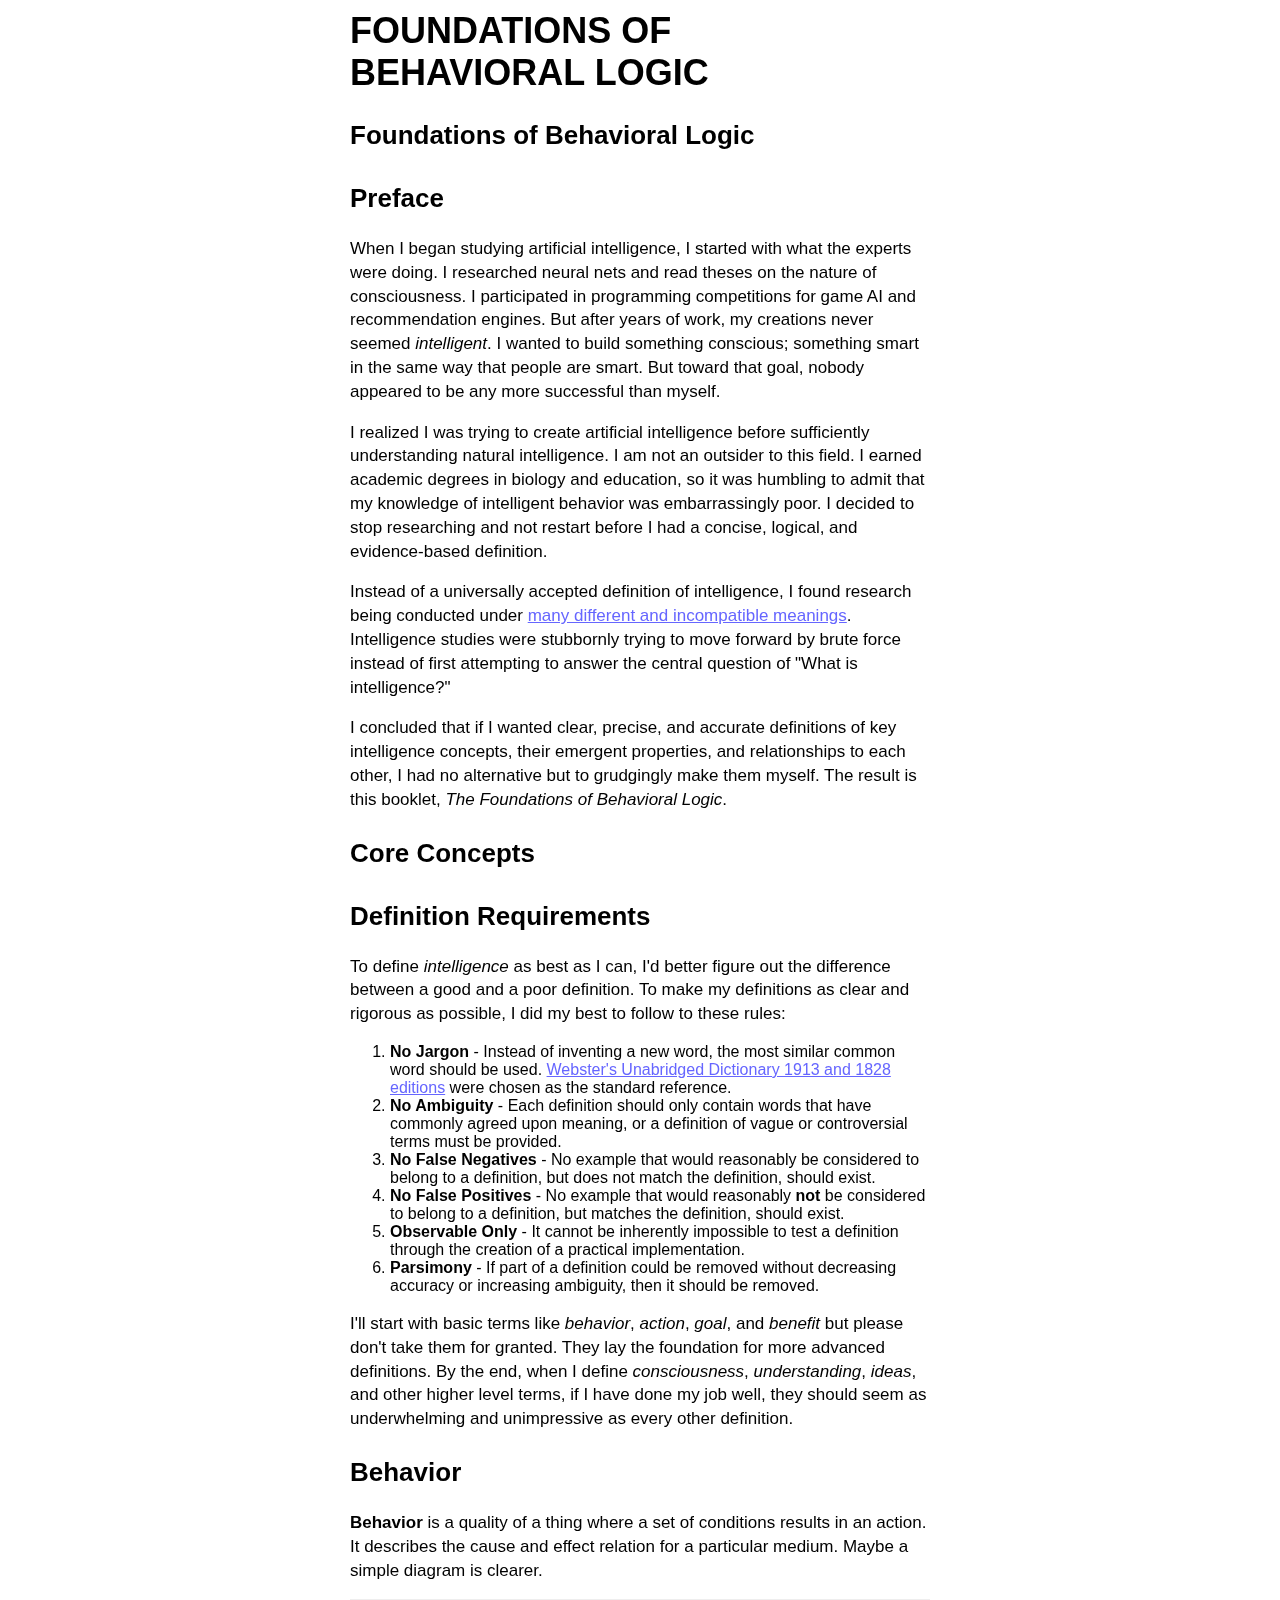
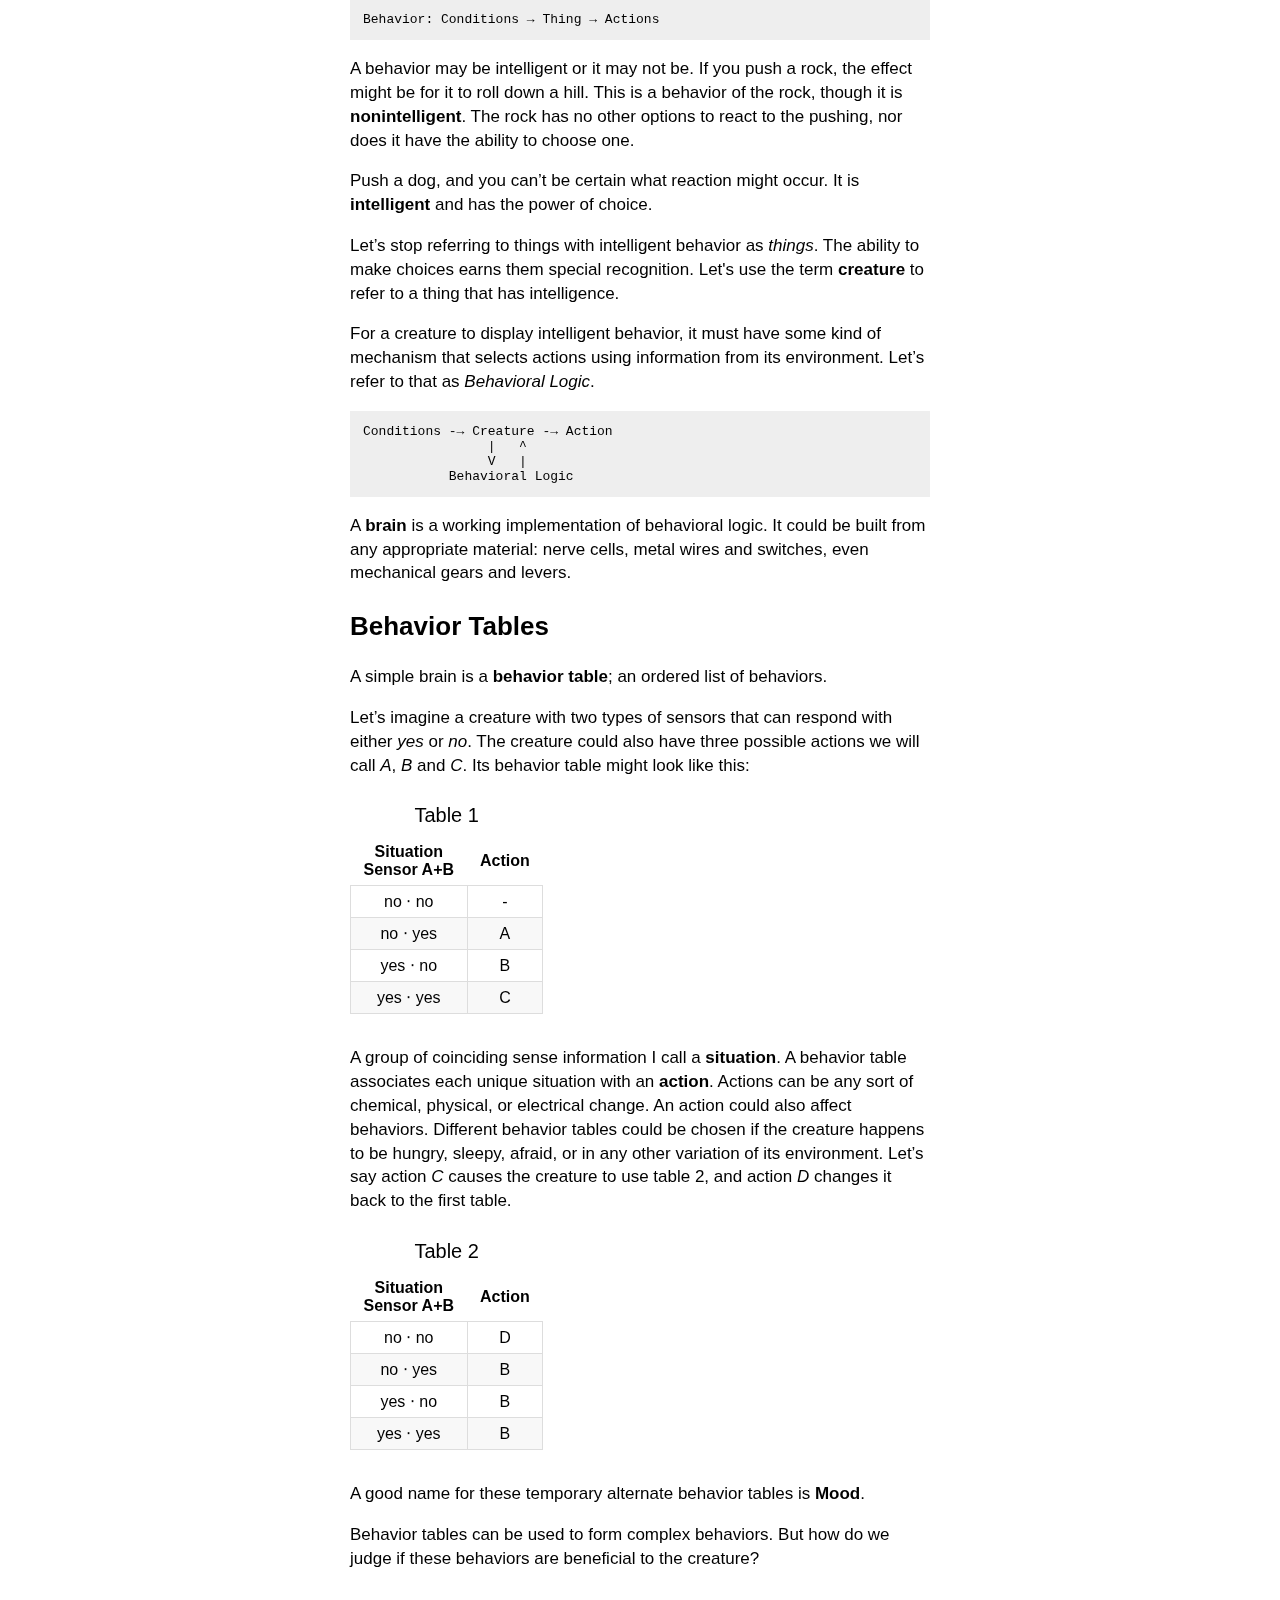
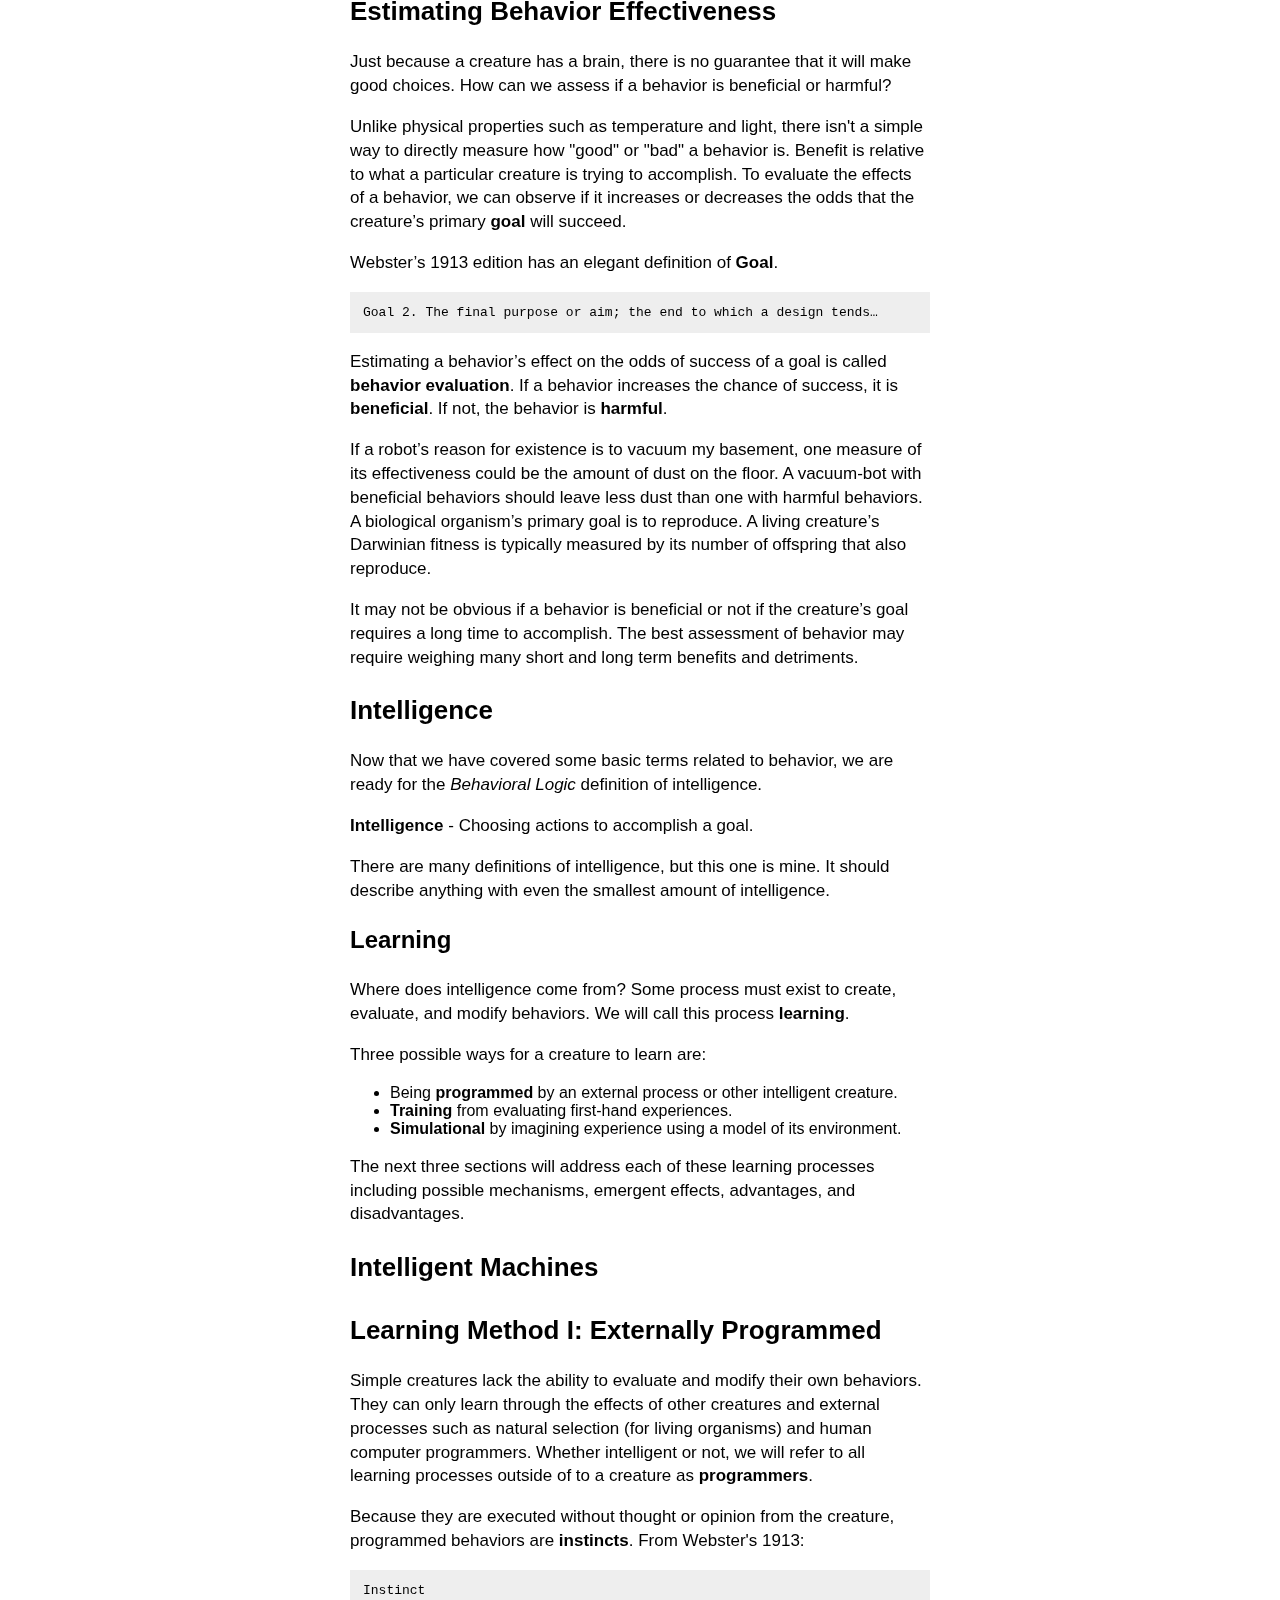
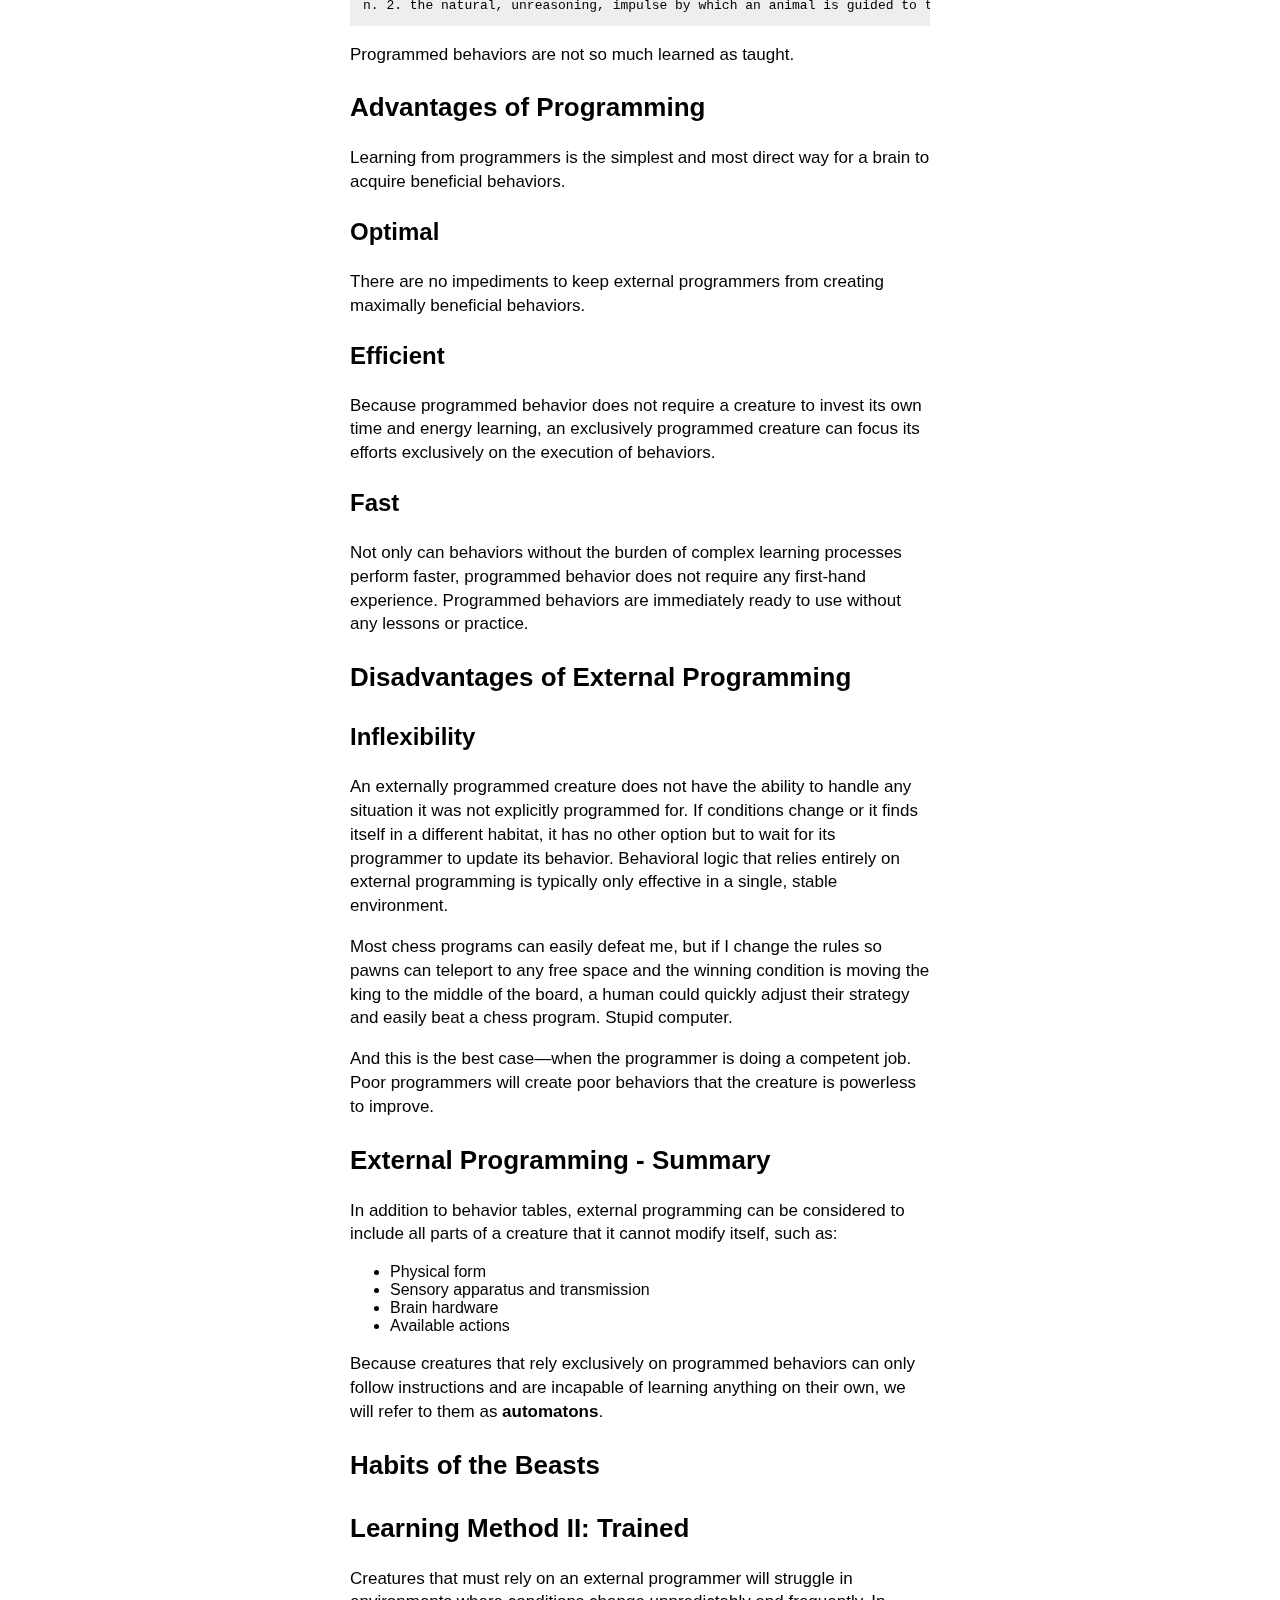
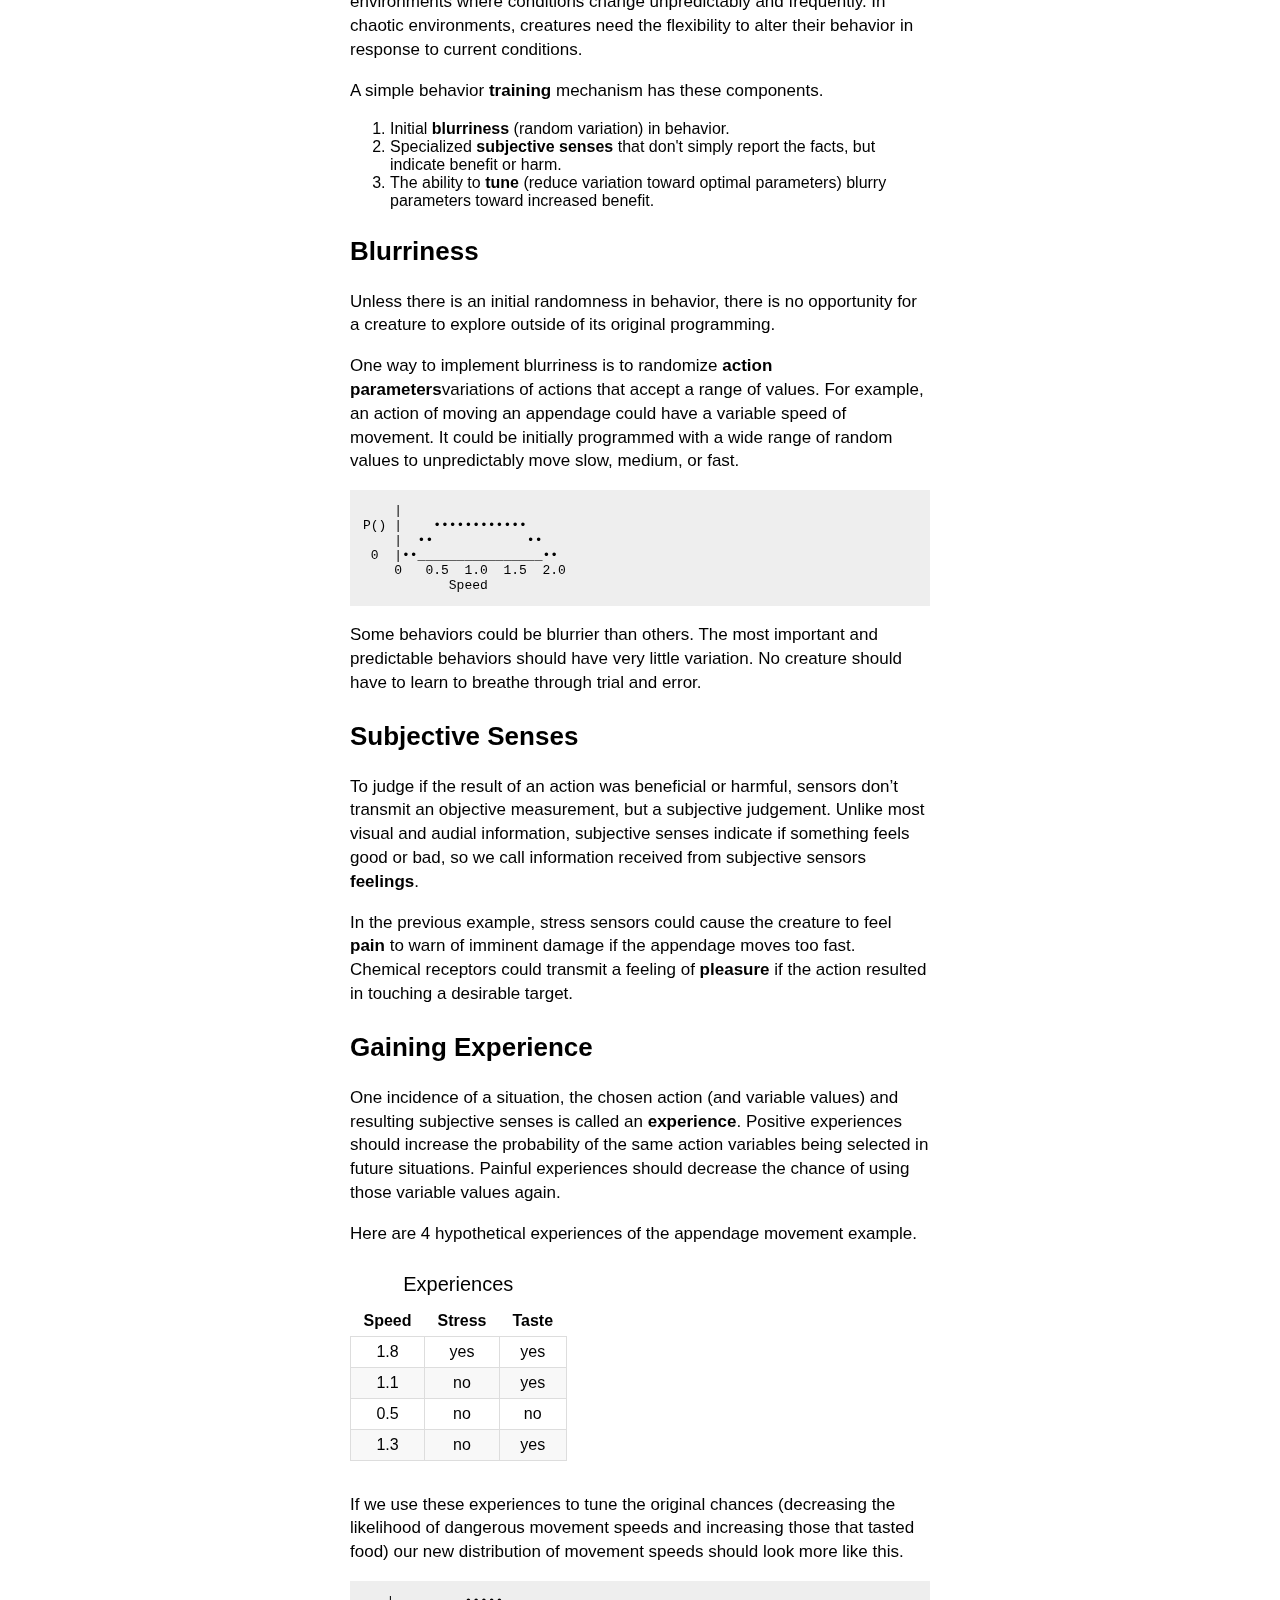
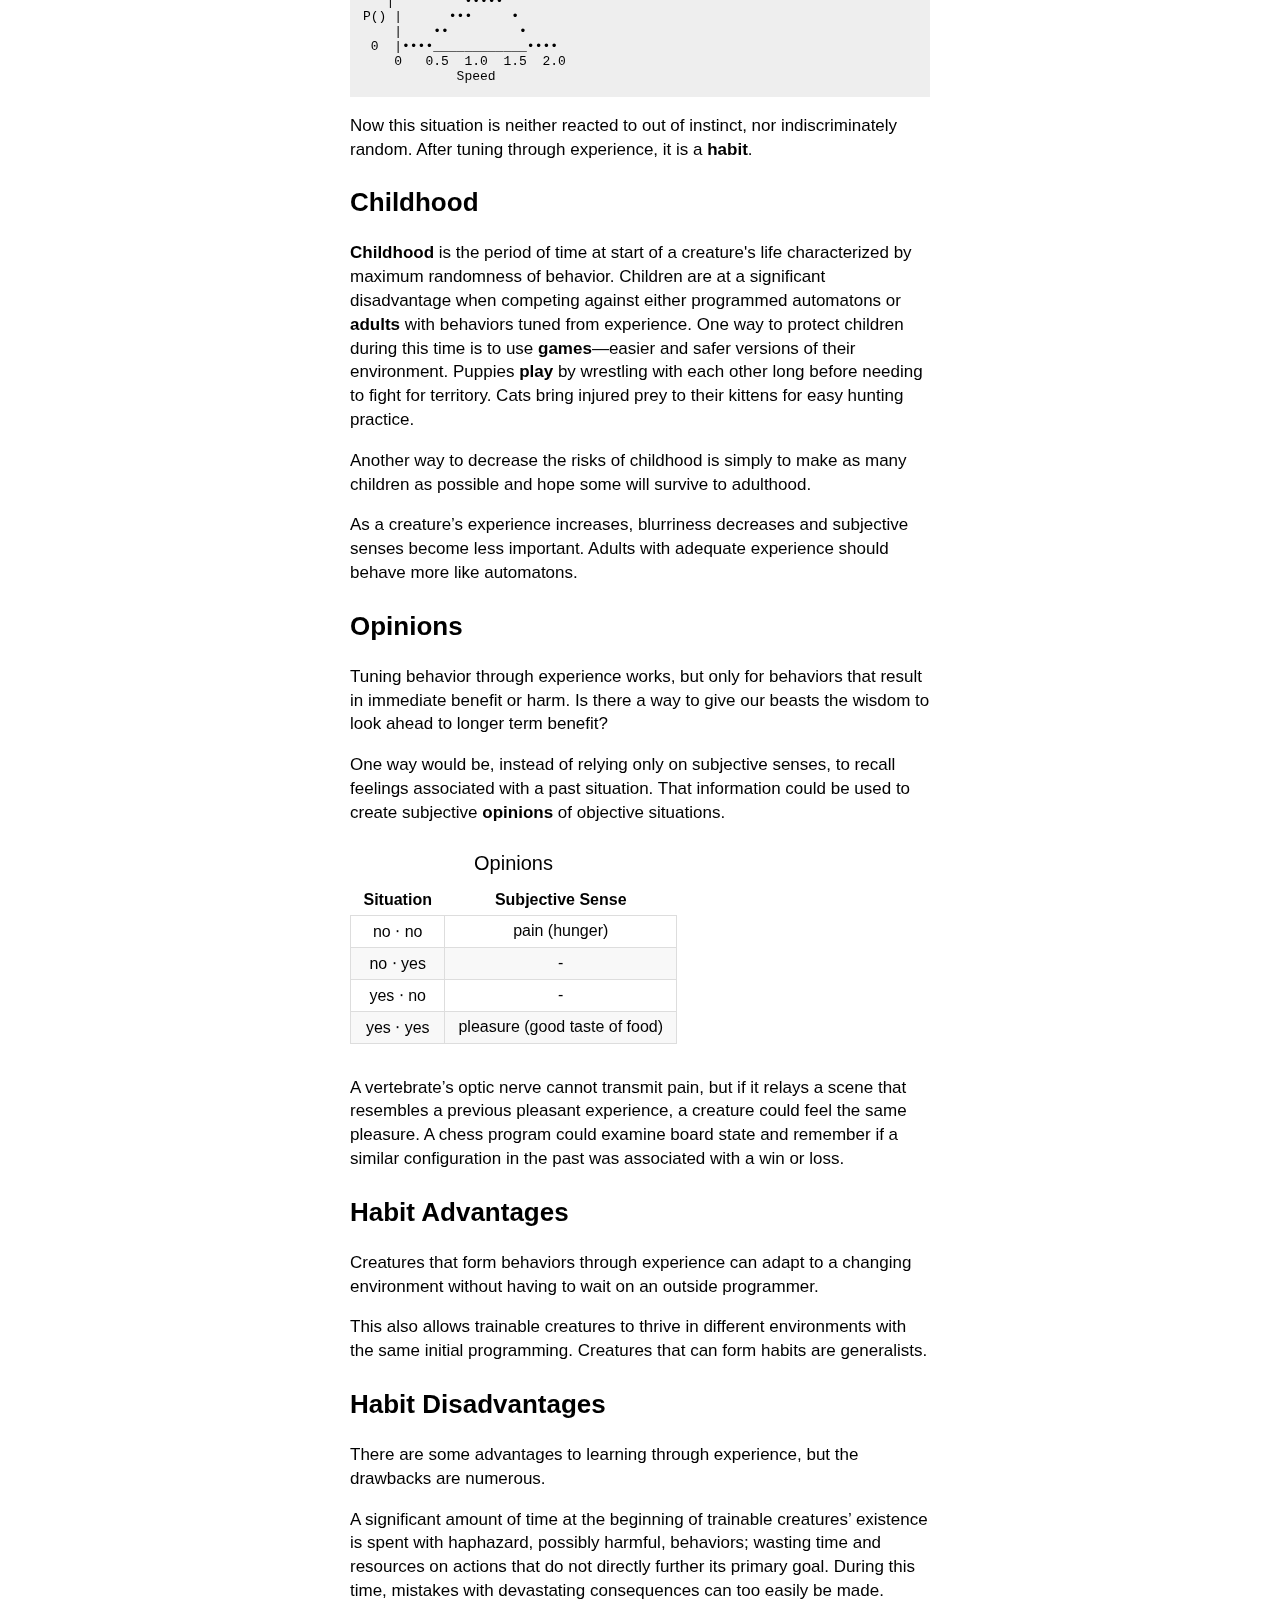
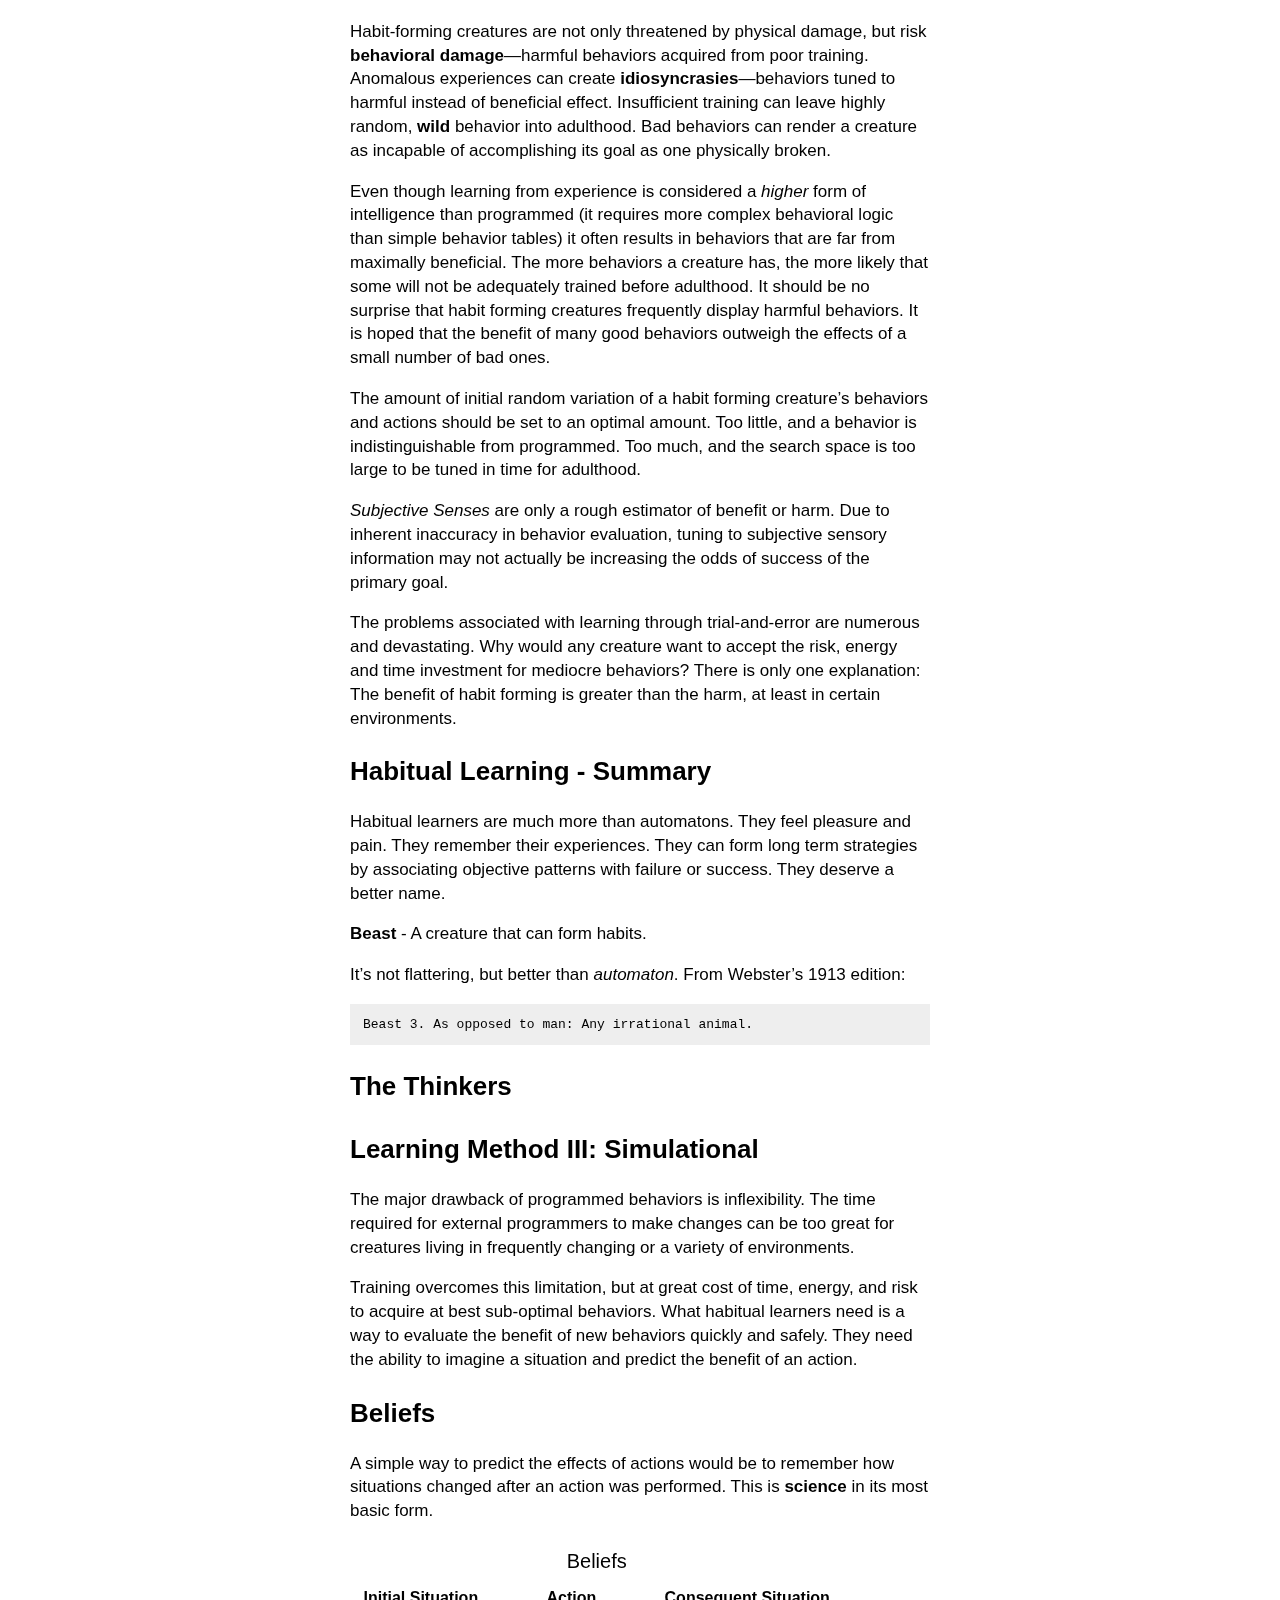
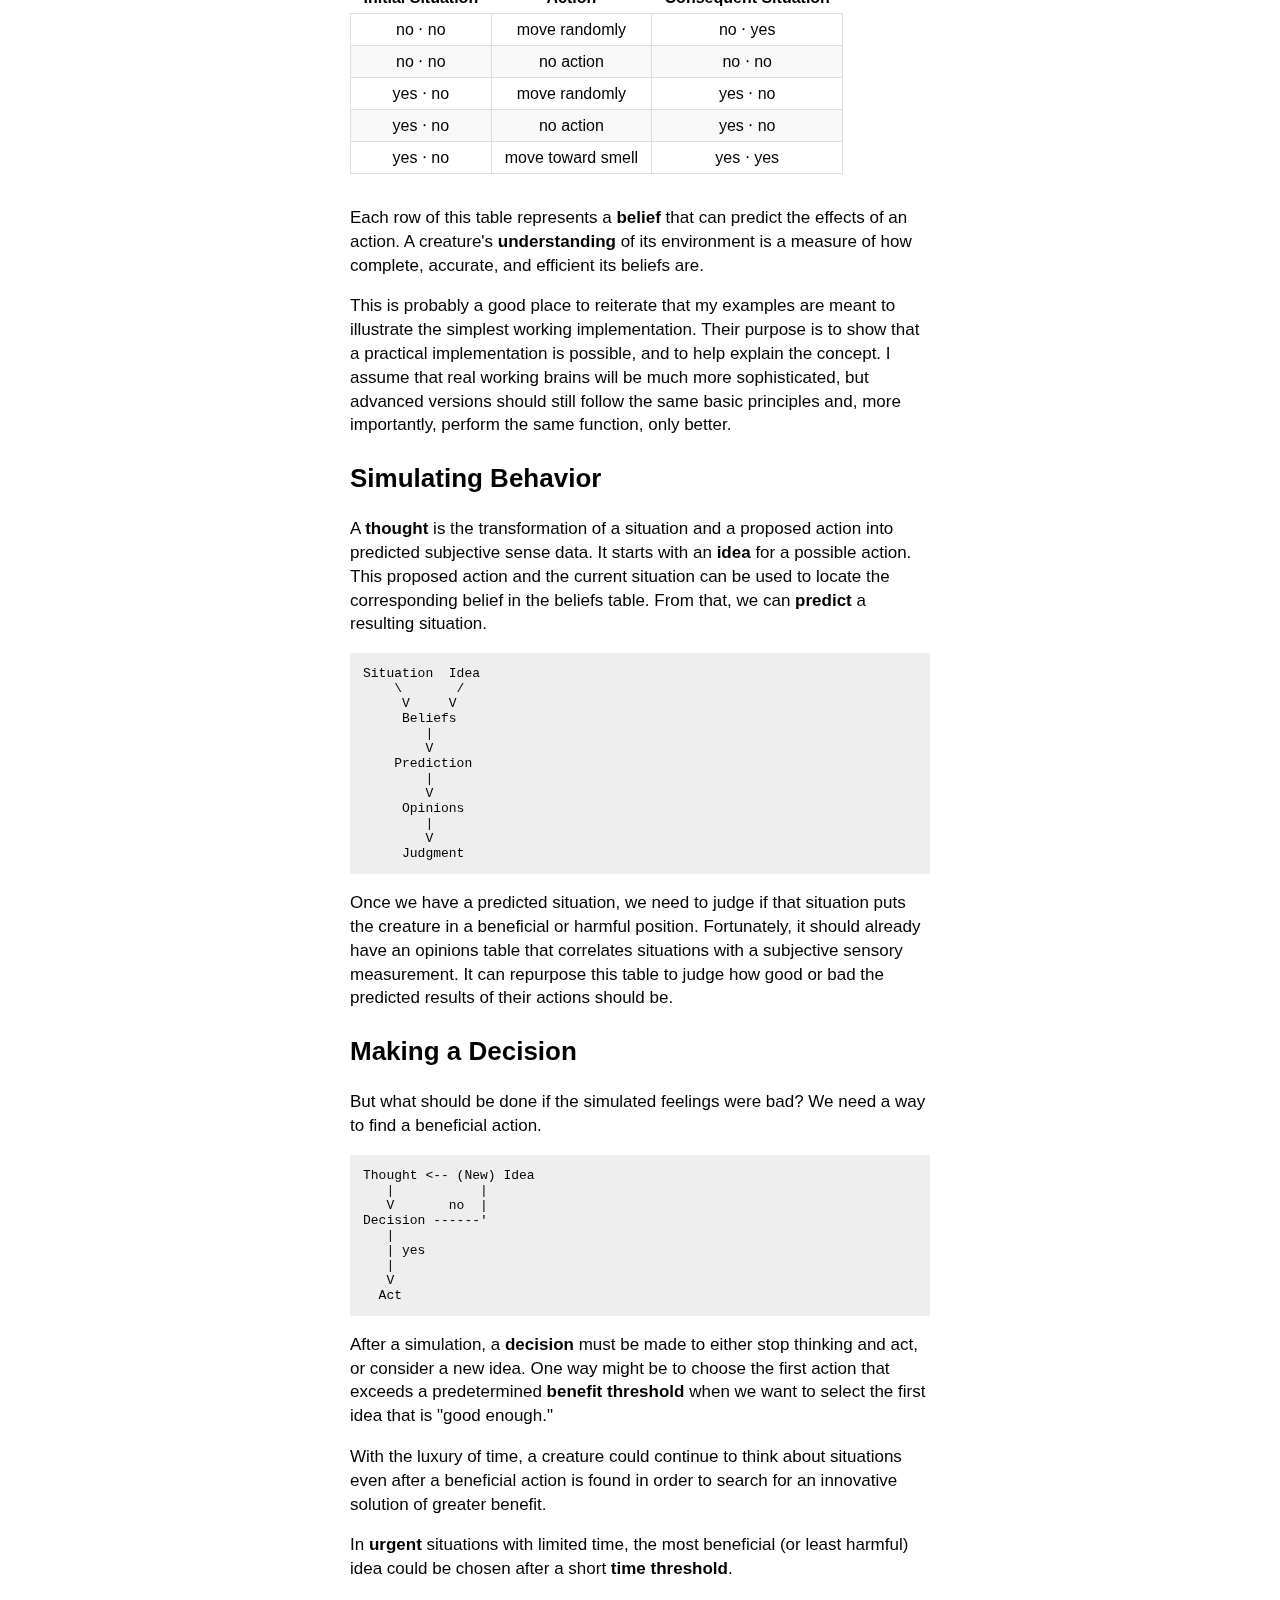
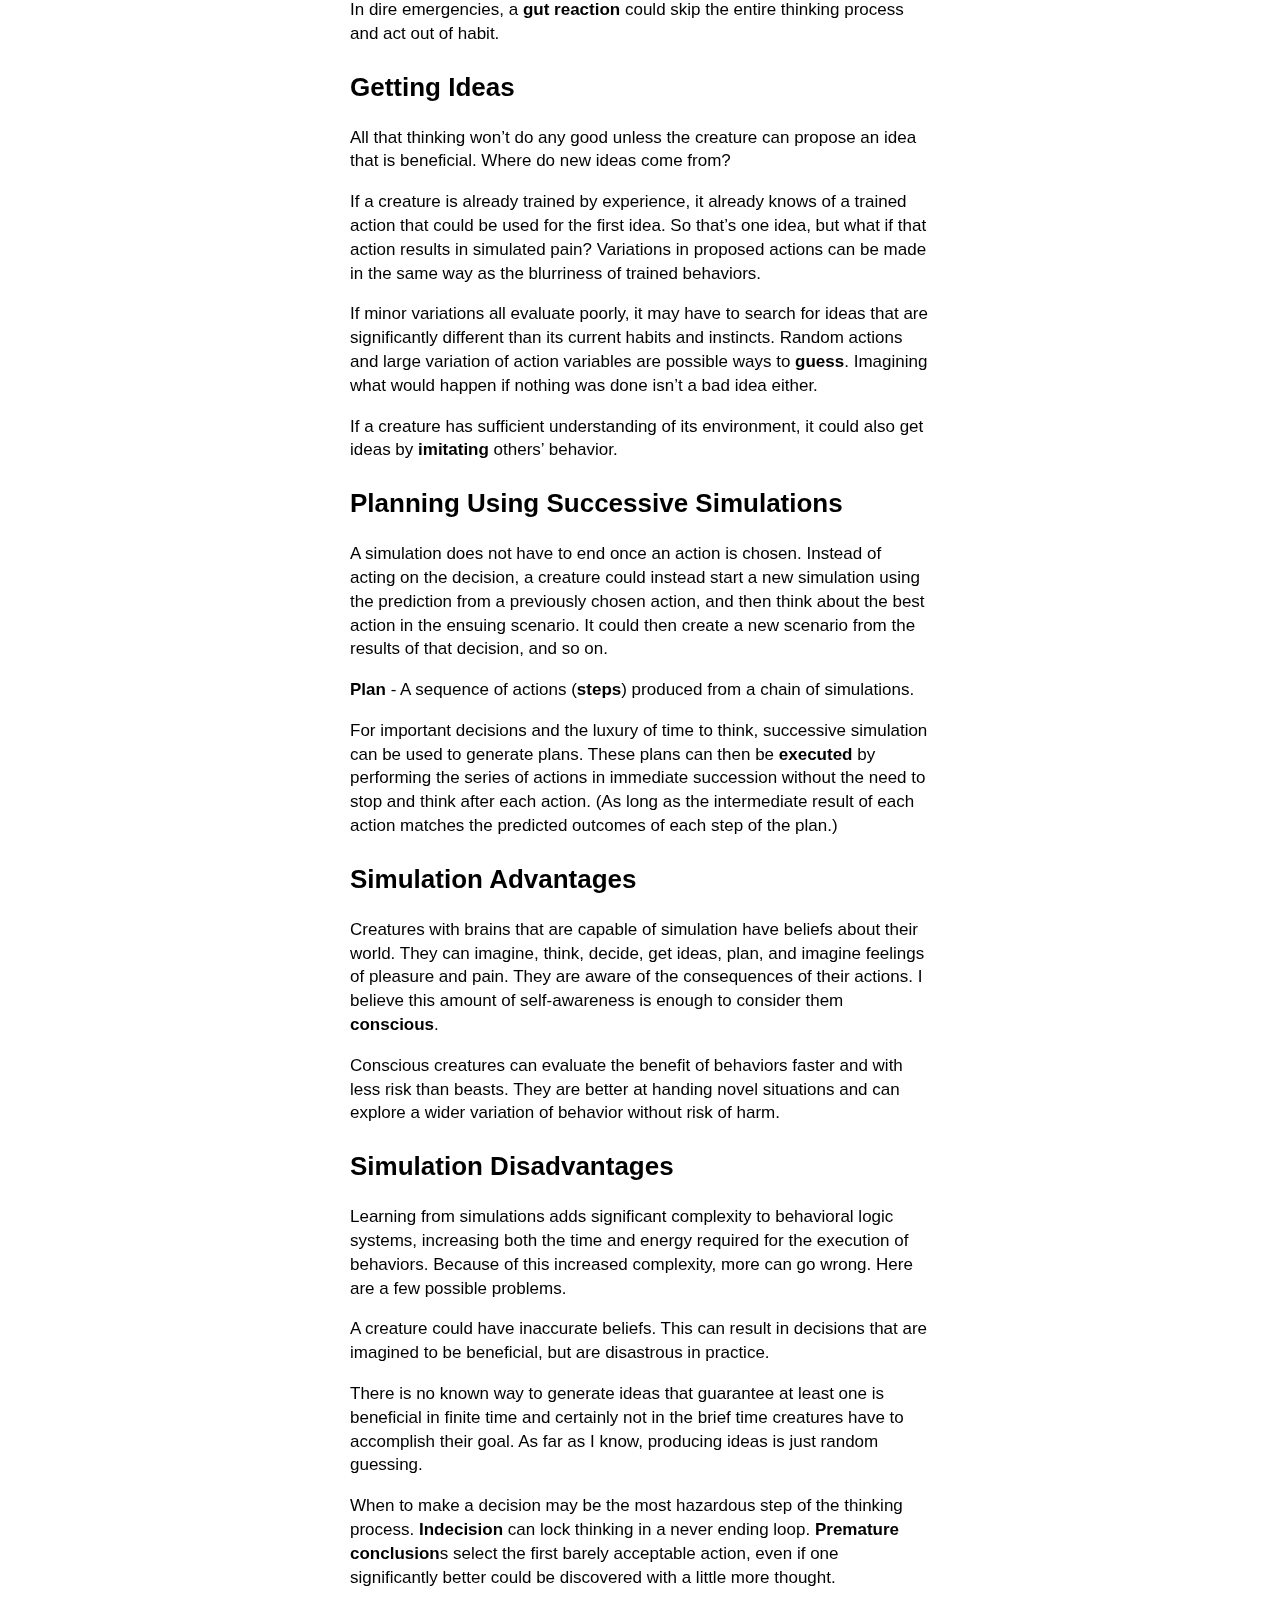
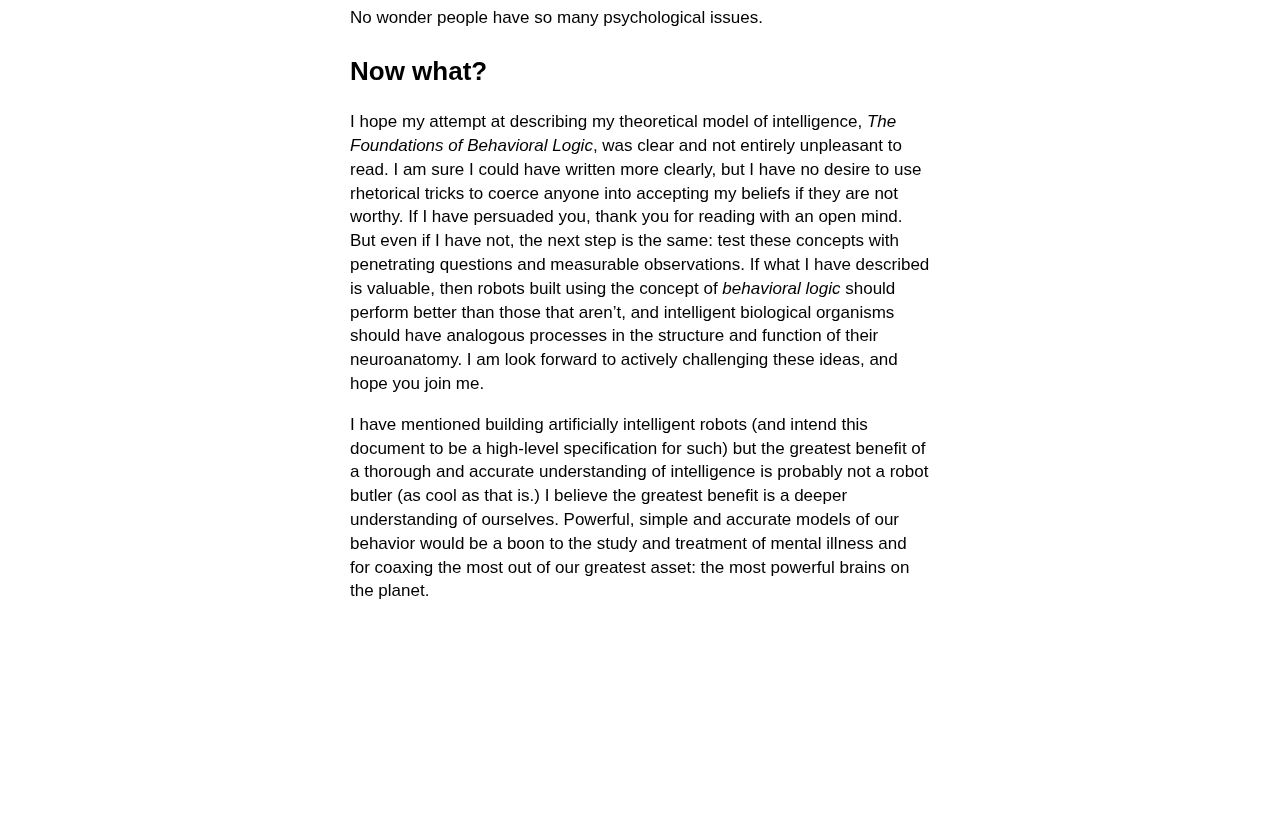
<file: generate.html>
<!DOCTYPE html>
<html>
<head>
<meta charset="utf-8">
<meta name="viewport" content="initial-scale=1.2, user-scalable=no">
<title>Behavioral Logic</title>
<link rel="stylesheet" href="main.css">
<style>
body > article:first-child > h1:first-child {font-size: 36px; width: 80%; }
</style>

<body>
<article>
<h1>Foundations of Behavioral Logic</h1>

<div data-src="index.md" class="mdImport"></div>

<script src="generate.js"></script>
</file>
<file: main.css>
html {padding: 10px 10px 200px; font-family: droid sans, sans-serif; }
body {margin: 0 auto; max-width: 580px; }
body > article:first-child > *:first-child {margin-top: 0; }
article p {line-height: 1.4em; font-size: 17px; }
article p img {margin: 0.5em 0 0.5em 0.5em; float: right; }
a, a:visited {color: #66f; }

/* Shim for IE8 */
article {display: block; }
section {display: block; }

h1 {margin: 4em 0 0 0; text-transform: uppercase; font-size: 32px; clear: both; }
body > article:first-child > h1:first-child {font-size: 36px; width: 80%; }
h2 {margin: 4em 0 0 0; padding-bottom: 6px; font-size: 26px; border-bottom: 4px solid #aaa; }
h1+div h2 {margin: 1em 0 0; border-bottom: 0 none; }
h3 {font-size: 24px; }
h4 {font-size: 20px; }
h5 {font-size: 18px; margin-bottom: 0; }
pre {padding: 1em; background: #eee; overflow: auto; }
h1+p {margin-top: 0 }
body > article > p {margin: 0; }
dt {font-weight: bold; }
dt, dd {margin-bottom: 0.4em; }
blockquote {font-style: italic; }

table {border-collapse: collapse; margin-bottom: 2em; }
table caption {font-size: 20px; margin: 0.5em 0; }
table tbody tr:nth-child(2n) {background-color: #f8f8f8; }
td {padding: 6px 13px; text-align: center; }
table thead td {font-weight: bold; }
table tbody td {border: 1px solid #ddd; }

@media print {
    article > article > h1 {page-break-before: always; }
    h2 {margin: 1em 0 0; }
    pre {border: 1pt solid #ddd; }
}
</file>
